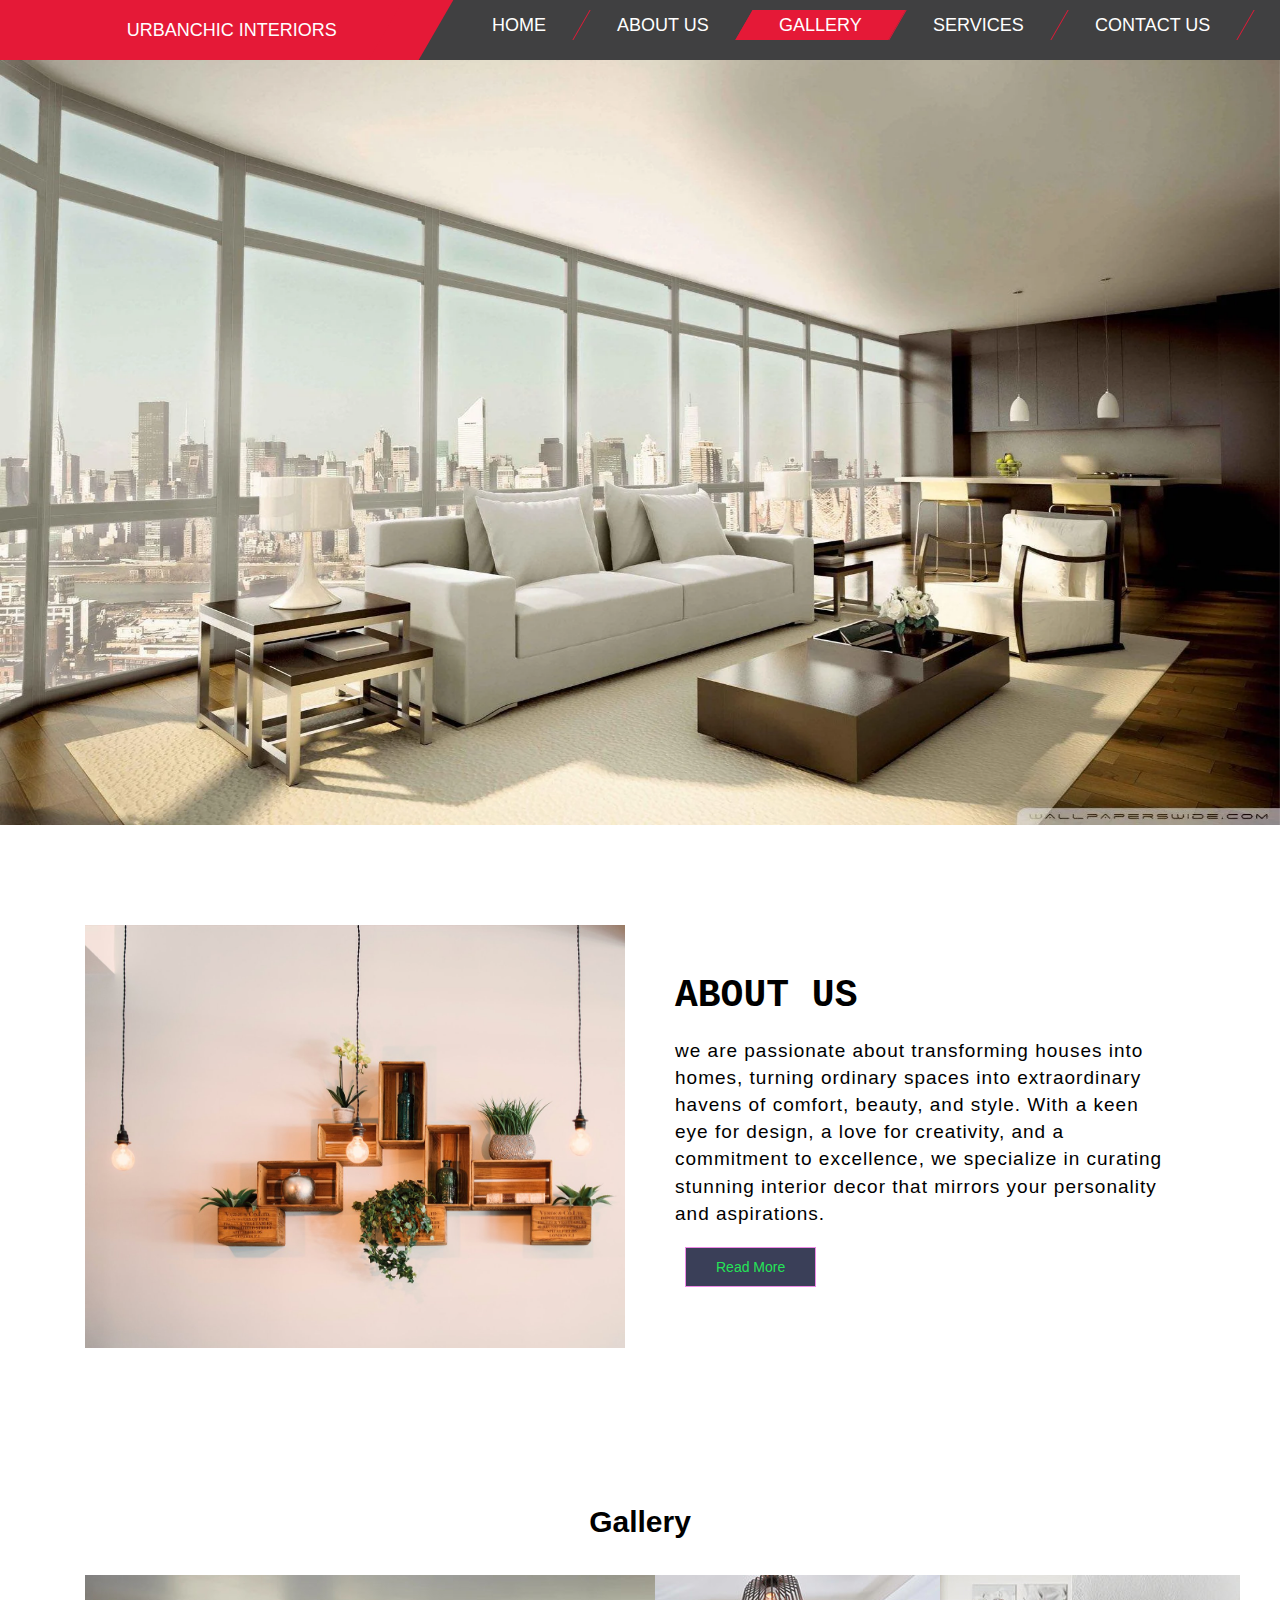
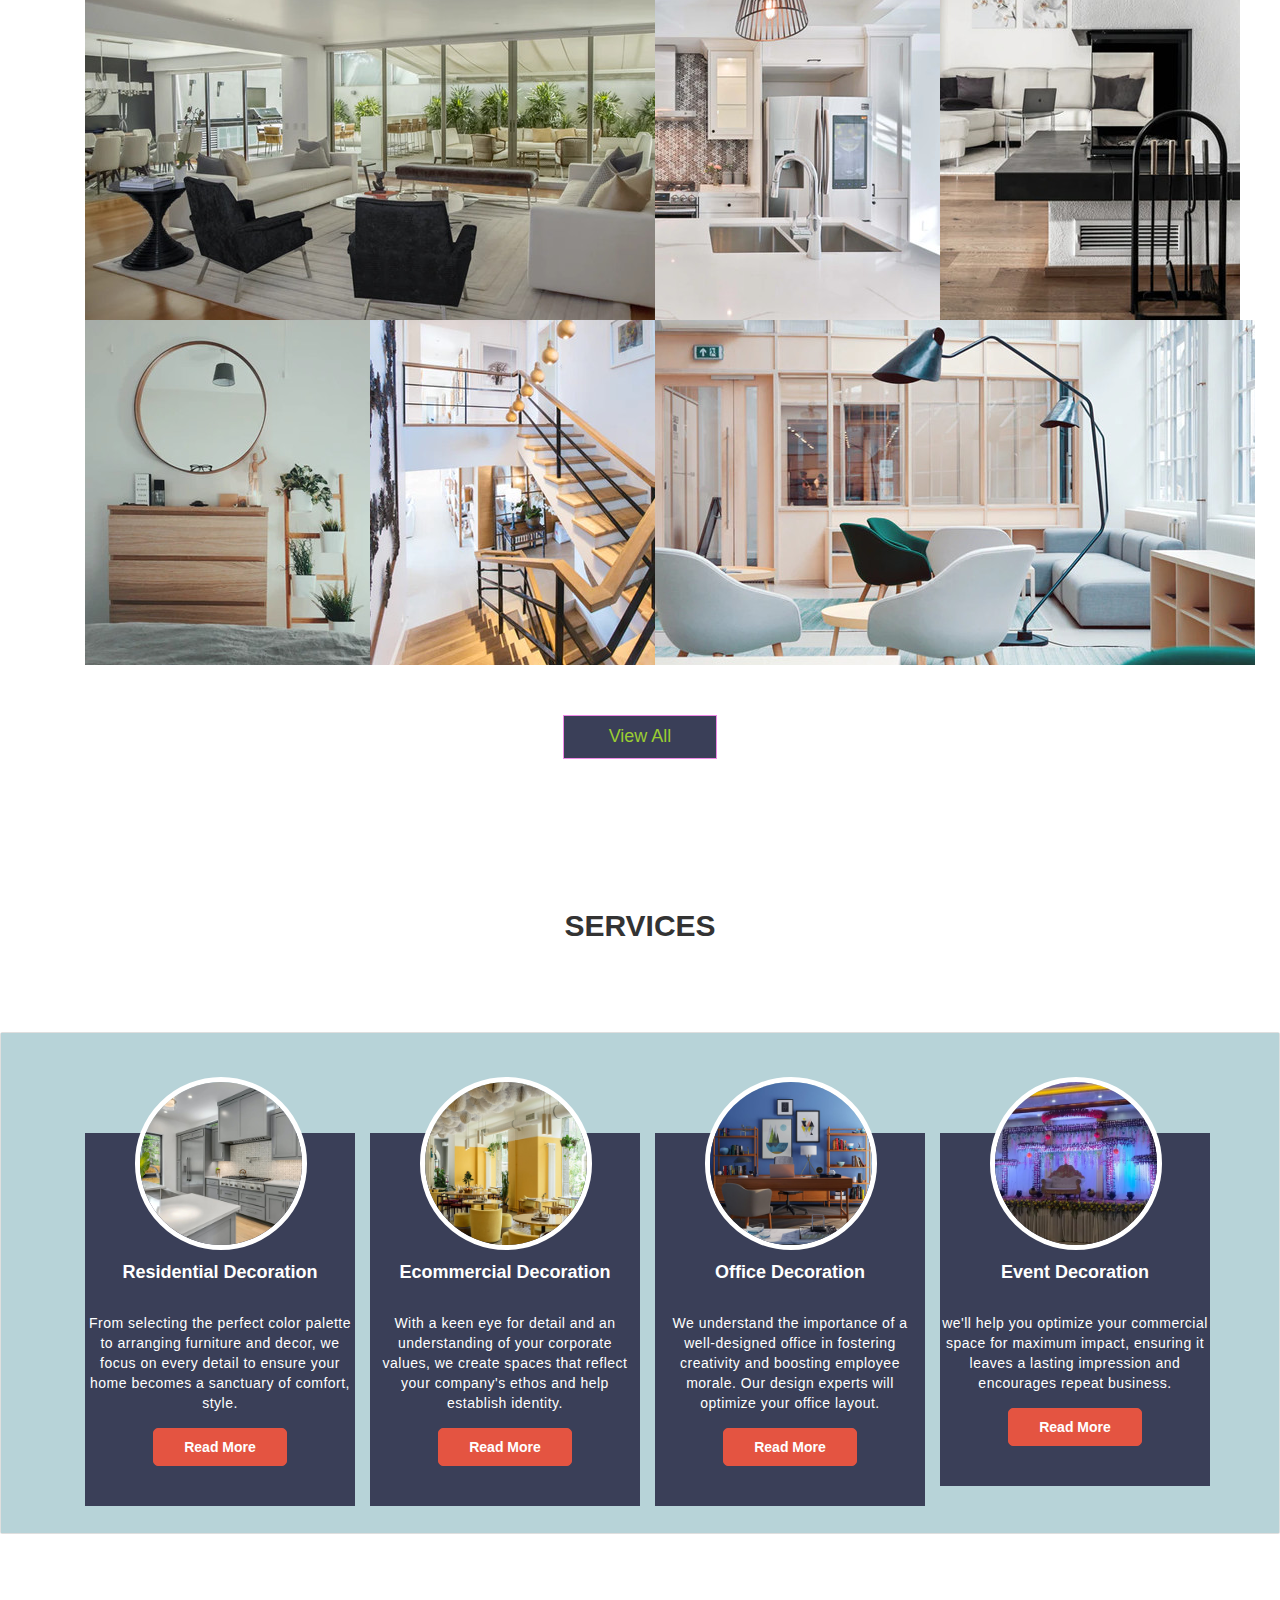
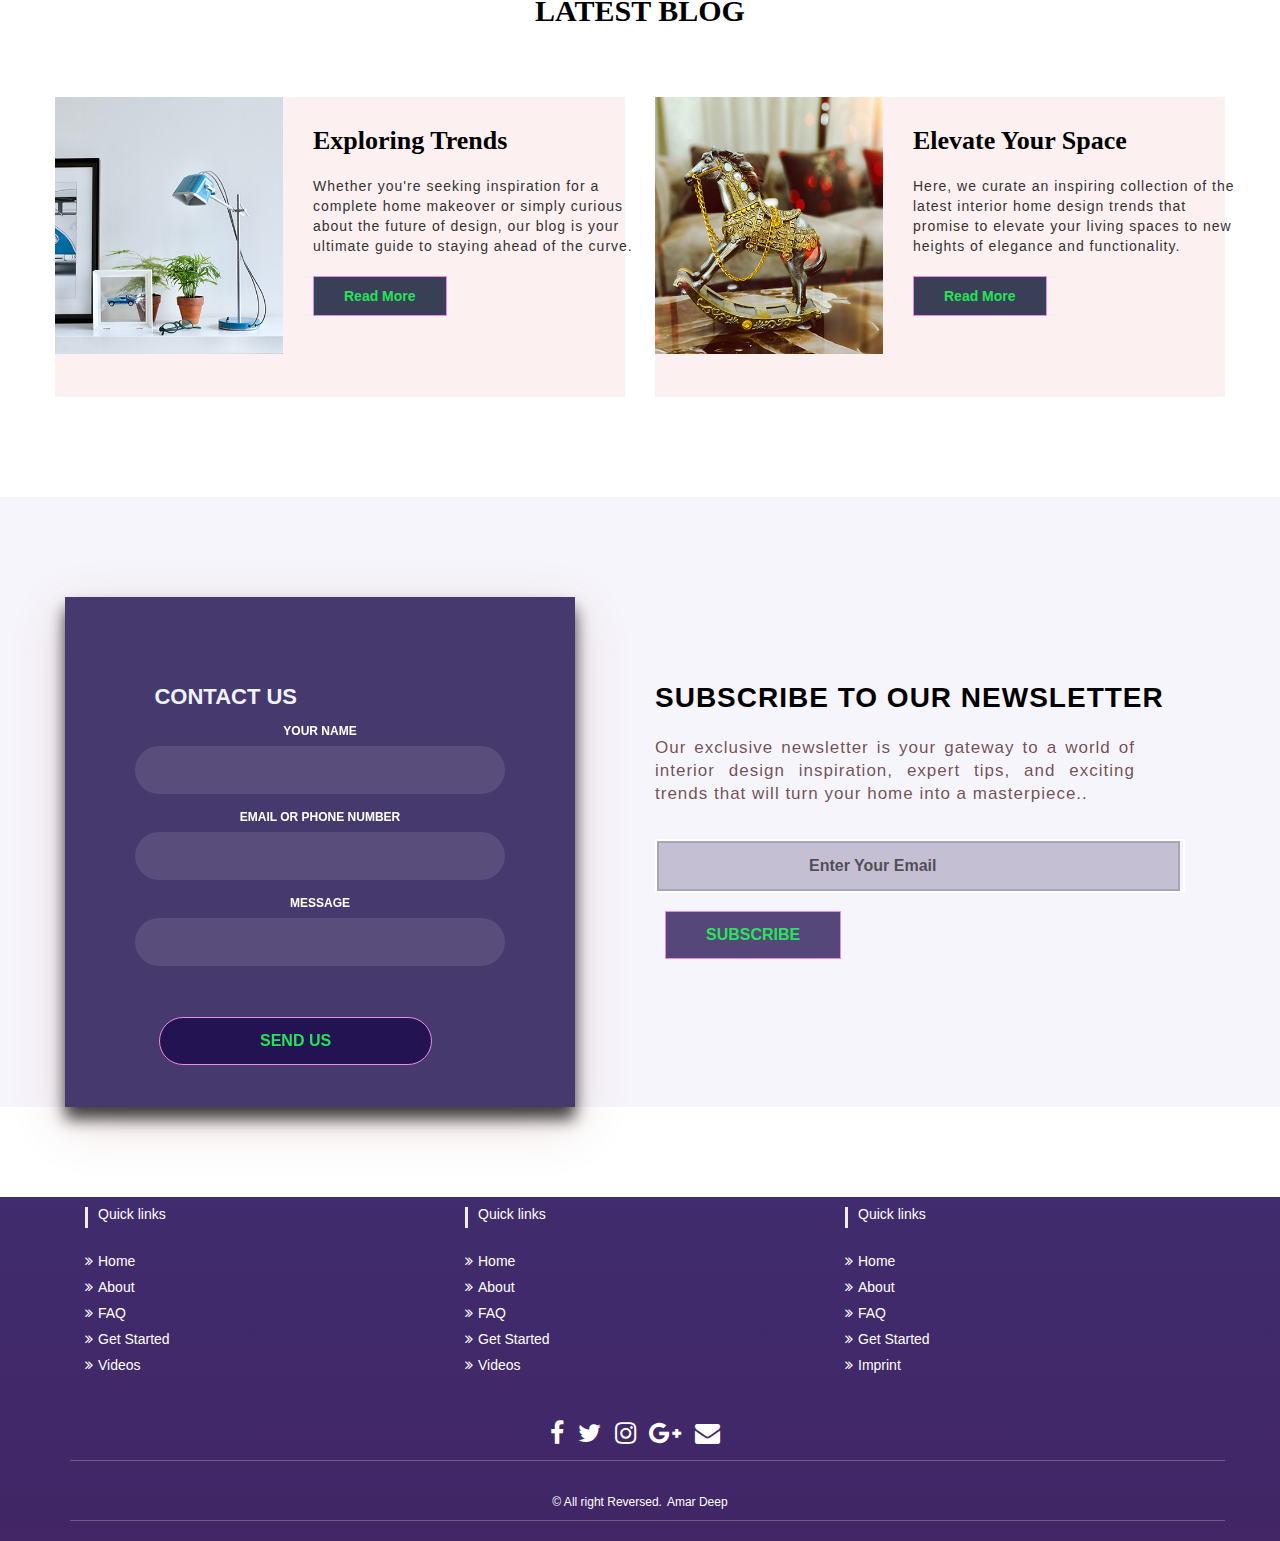
<file: index.html>
<!DOCTYPE html>
<html lang="en">

<head>
    <meta charset="UTF-8">
    <meta name="viewport" content="width=device-width, initial-scale=1.0">
    <link rel="stylesheet" href="nav.css">
    <link rel="stylesheet" href="style.css">
    <link rel="stylesheet" href="animation.css">
    <link rel="stylesheet" href="blogs.css">
    <link rel="stylesheet" href="test.css">
    <link rel="stylesheet" href="footr.css">
    <link rel="stylesheet" href="https://cdn.jsdelivr.net/npm/bootstrap@5.3.1/dist/css/bootstrap.min.css
    ">
    <link href="//maxcdn.bootstrapcdn.com/bootstrap/4.0.0/css/bootstrap.min.css" rel="stylesheet" id="bootstrap-css">
    <link rel="stylesheet" href="https://maxcdn.bootstrapcdn.com/font-awesome/4.7.0/css/font-awesome.min.css">
    <link rel="stylesheet" href="https://cdnjs.cloudflare.com/ajax/libs/font-awesome/4.7.0/css/font-awesome.min.css">
    <!-- <link rel="stylesheet" href="https://cdnjs.cloudflare.com/ajax/libs/animate.css/4.1.1/animate.min.css" /> -->
    <link rel="stylesheet" href="//maxcdn.bootstrapcdn.com/font-awesome/4.1.0/css/font-awesome.min.css">
    <link href="//netdna.bootstrapcdn.com/bootstrap/3.2.0/css/bootstrap.min.css" rel="stylesheet" id="bootstrap-css">


    <title>Project</title>
</head>

<body>
    <div class="rotate-bar">
        <div class="container-fluid p0">
            <div class="row">
                <div class="col-md-4">
                    <div class="title"><a href="index.html">UrbanChic Interiors</a></div>
                </div>
                <div class="col-md-8">
                    <div class="tab-menu">
                        <ul>
                            <li><a href="index.html"><span>Home</span></a></li>
                            <li><a href="about.html"><span>About us</span></a></li>
                            <li class="active"><a href="gallery.html"><span>Gallery</span></a></li>
                            <li><a href="service.html"><span>Services</span></a></li>
                            <li><a href="contact.html"><span>Contact Us</span></a></li>
                        </ul>
                    </div>
                </div>
            </div>
        </div>
    </div>
    <section class="banner">
        <div id="carouselExampleFade" class="carousel slide carousel-fade" data-bs-ride="carousel">
            <div class="carousel-inner">
                <div class="carousel-item active">
                    <img src="images/bg2.webp" class="d-block w-100" alt="...">
                </div>
                <div class="carousel-item">
                    <img src="images/bg8.jpg" class="d-block w-100" alt="...">
                </div>
                <div class="carousel-item">
                    <img src="images/bg4.jpg" class="d-block w-100" alt="...">
                </div>
            </div>
        </div>


    </section>

    <section class="about">
        <div class="container">
            <div class="row">
                <div class="col-md-6">
                    <div class="img_about">
                        <img src="images/about-img.jpg" width="100%" alt="">
                    </div>
                </div>
                <div class="col-md-6">
                    <div class="abt">
                        <h1>ABOUT US</h1>

                        <p>we are passionate about transforming houses into homes, turning
                            ordinary spaces into extraordinary havens of comfort, beauty, and style. With a keen
                            eye for design, a love for creativity, and a commitment to excellence, we specialize
                            in curating stunning interior decor that mirrors your personality and aspirations.
                        </p>
                        <p id="more">Our Journey:
                            Since our inception, we have embarked on a journey to redefine living spaces. Every
                            project we undertake is a testament to our dedication to craftsmanship, attention to
                            detail, and a deep understanding of design principles. With years of experience
                            under our belt, we have mastered the art of blending aesthetics and functionality to
                            create interiors that inspire and delight.<br>
                            Why Choose Us:
                            What sets us apart is our unwavering commitment to quality, innovation, and customer
                            satisfaction. We believe that everyone deserves to live in a space that reflects
                            their individuality, and we take great pride in turning your aspirations into
                            reality. Our dedication to excellence.
                        </p>
                        <!-- <div class="container-fluid margin">
                            <a href="https://www.behance.net/sakiran" target="_blank" class="themeBtn4">Read More</a>
                        </div> -->
                        <div class="late_btn">
                            <a href="#more">Read More</a>
                        </div>
                    </div>
                </div>
            </div>
        </div>
    </section>

    <section class="gallery">
        <div class="container">
            <div class="row">
                <h2>Gallery</h2>
                <div class="col-md-6">
                    <div class="imgs">
                        <img src="images/g1.jpg" alt="">
                    </div>
                </div>
                <div class="col-md-3">
                    <div class="imgs">
                        <img src="images/g2.jpg" alt="">
                    </div>
                </div>

                <div class="col-md-3">
                    <div class="imgs">
                        <img src="images/g3.jpg" alt="">
                    </div>
                </div>
            </div>
            <div class="row">
                <div class="col-md-3">
                    <div class="imgs">
                        <img src="images/g4.jpg" alt="">
                    </div>
                </div>
                <div class="col-md-3">
                    <div class="imgs">
                        <img src="images/g5.jpg" alt="">
                    </div>
                </div>
                <div class="col-md-6">
                    <div class="imgs">
                        <img src="images/g6.jpg" alt="">
                    </div>
                </div>
            </div>
            <div class="row">
                <div class="col-md-12">
                    <div class="emg">
                        <!-- <div class="container-fluid margin">
                            <a href="https://www.behance.net/sakiran" target="_blank" class="themeBtn4">View All</a>
                        </div> -->
                        <div class="late_btn">
                            <a href="#">View All</a>
                        </div>
                    </div>
                </div>
            </div>
        </div>
    </section>

    <div class="pad">
        <h2 class="srvcs">services</h2>

        <section class="card">
            <div class="home-doctors  clearfix">
                <div class="container">
                    <div class="row">
                        <!-- entry1 -->
                        <div class="col-lg-3 col-md-3 col-sm-6  text-center doc-item">
                            <div class="common-doctor animated fadeInUp clearfix ae-animation-fadeInUp">

                                <ul class="list-inline social-lists animate">
                                    <li><a href="#"><i class="fa fa-skype"></i></a></li>
                                    <li><a href="#"><i class="fa fa-skype"></i></a></li>
                                    <li><a href="#"><i class="fa fa-twitter"></i></a></li>
                                    <li><a href="#"><i class="fa fa-facebook"></i></a></li>
                                </ul>

                                <figure>
                                    <img width="100%" height="100%" src="images/s1.jpg"
                                        class="doc-img animate attachment-gallery-post-single wp-post-image"
                                        alt="doctor-2">
                                </figure>

                                <div class="text-content">
                                    <h5>Residential Decoration</h5> <br>
                                    <!-- <div class="for-border"></div> -->
                                    <p> From selecting the perfect color palette to arranging furniture and decor, we
                                        focus on every detail to ensure your home becomes a sanctuary of comfort, style.
                                    </p>
                                    <button class="btn"><a href="#"><b>Read More</b></a></button>
                                </div>
                            </div>
                        </div>
                        <!-- entry2 -->
                        <div class="col-lg-3 col-md-3 col-sm-6  text-center doc-item">
                            <div class="common-doctor animated fadeInUp clearfix ae-animation-fadeInUp">

                                <ul class="list-inline social-lists animate">
                                    <li><a href="#"><i class="fa fa-skype"></i></a></li>
                                    <li><a href="#"><i class="fa fa-skype"></i></a></li>
                                    <li><a href="#"><i class="fa fa-twitter"></i></a></li>
                                    <li><a href="#"><i class="fa fa-facebook"></i></a></li>
                                </ul>
                                <figure>
                                    <img width="670" height="500" src="images/s2.jpg"
                                        class="doc-img animate attachment-gallery-post-single wp-post-image"
                                        alt="doctor-2">
                                </figure>

                                <div class="text-content">
                                    <h5>Ecommercial Decoration</h5> <br>
                                    <!-- <div class="for-border"></div> -->
                                    <p> With a keen eye for detail and an understanding of your corporate values, we
                                        create spaces that reflect your company's ethos and help establish identity.</p>
                                    <button class="btn"><a href="#"><b>Read More</b></a></button>
                                </div>

                            </div>
                        </div>
                        <!-- entry3 -->
                        <div class="col-lg-3 col-md-3 col-sm-6  text-center doc-item">
                            <div class="common-doctor animated fadeInUp clearfix ae-animation-fadeInUp">

                                <ul class="list-inline social-lists animate">
                                    <li><a href="#"><i class="fa fa-skype"></i></a></li>
                                    <li><a href="#"><i class="fa fa-skype"></i></a></li>
                                    <li><a href="#"><i class="fa fa-twitter"></i></a></li>
                                    <li><a href="#"><i class="fa fa-facebook"></i></a></li>
                                </ul>

                                <figure>
                                    <img width="670" height="500" src="images/s3.jpg"
                                        class="doc-img animate attachment-gallery-post-single wp-post-image"
                                        alt="doctor-2">
                                </figure>

                                <div class="text-content">
                                    <h5>Office Decoration</h5> <br>
                                    <!-- <div class="for-border"></div> -->
                                    <p> We understand the importance of a well-designed office in fostering creativity
                                        and boosting employee morale. Our design experts will optimize your office
                                        layout.</p>
                                    <button class="btn"><a href="#"><b>Read More</b></a></button>
                                </div>

                            </div>
                        </div>
                        <!-- entry4 -->
                        <div class="col-lg-3 col-md-3 col-sm-6  text-center doc-item">
                            <div class="common-doctor animated fadeInUp clearfix ae-animation-fadeInUp">

                                <ul class="list-inline social-lists animate">
                                    <li><a href="#"><i class="fa fa-skype"></i></a></li>
                                    <li><a href="#"><i class="fa fa-skype"></i></a></li>
                                    <li><a href="#"><i class="fa fa-twitter"></i></a></li>
                                    <li><a href="#"><i class="fa fa-facebook"></i></a></li>
                                </ul>

                                <figure>
                                    <img width="670" height="500" src="images/cp5.webp"
                                        class="doc-img animate attachment-gallery-post-single wp-post-image"
                                        alt="doctor-2">
                                </figure>

                                <div class="text-content">
                                    <h5>Event Decoration</h5> <br>
                                    <!-- <div class="for-border"></div> -->
                                    <p> we'll help you optimize your commercial space for maximum impact, ensuring it
                                        leaves a lasting impression and encourages repeat business.</p>
                                    <button class="btn"><a href="#"><b>Read More</b></a></button>
                                </div>
                            </div>
                        </div>
                        <!-- // -->
                        <div class="visible-sm clearfix margin-gap"></div>
                    </div>

                </div>

            </div>
            <!-- //The Team -->
        </section>
    </div>

    <section class="blog">
        <div class="container-fluid">
            <div class="row">
                <div class="col-md-12">
                    <h2>LATEST BLOG</h2>
                </div>
            </div>
            <div class="late_bg">
                <div class="row">
                    <div class="col-md-6">
                        <div class="late_dis">
                            <div class="late_img">
                                <img src="images/b1.jpg" width="100%" alt="">
                            </div>
                            <div class="late_text">
                                <h1>Exploring Trends</h1> <br>
                                <p> Whether you're seeking inspiration for a complete home makeover or simply curious
                                    about the future of design, our blog is your ultimate guide to staying ahead of the
                                    curve.</p> <br>
                                <div class="late_btn">
                                    <a href="#"><b>Read More</b></a>
                                </div>
                            </div>
                        </div>
                    </div>
                    <div class="col-md-6">
                        <div class="late_dis">
                            <div class="late_img">
                                <img src="images/b2.jpg" width="100%" alt="">
                            </div>
                            <div class="late_text">
                                <h1>Elevate Your Space </h1> <br>
                                <p>Here, we curate an inspiring collection of the latest interior home design trends
                                    that promise to elevate your living spaces to new heights of elegance and
                                    functionality. </p> <br>
                                <div class="late_btn">
                                    <a href="#"><b>Read More</b></a>
                                </div>
                            </div>
                        </div>
                    </div>
                </div>
            </div>
        </div>
    </section>


    <section class="form_s  ">
        <div class="container-fluid">
            <div class="row">
                <div class="col-md-6 ">
                    <div class="login-wrap">
                        <div class="login-html">
                            <input id="tab-1" type="radio" name="tab" class="sign-in" checked><label for="tab-1"
                                class="tab">
                            </label>
                            <input id="tab-2" type="radio" name="tab" class="for-pwd"><label for="tab-2"
                                class="tab">CONTACT US</label>
                            <div class="login-form">
                                <div class="sign-in-htm">
                                    <div class="group">
                                        <label for="user" class="label">Your Name</label>
                                        <input id="user" type="text" class="input">
                                    </div>
                                    <div class="group">
                                        <label for="pass" class="label">Email or Phone Number</label>
                                        <input id="pass" class="input">
                                    </div>
                                    <div class="group">
                                        <label for="pass" class="label">Message</label>
                                        <input id="pass" type="text" class="input" data-type="">
                                    </div> <br> <br>
                                    <div class="group">
                                        <!-- <input type="submit" class="button" value="Send us"> -->
                                        <div class="late_btn">
                                            <a href="#">SEND US</a>
                                        </div>
                                    </div>
                                    <!-- <div class="hr"></div> -->
                                </div>
                                <div class="for-pwd-htm">
                                    <!-- <div class="group">
                                        <label for="user" class="label">Username or Email</label>
                                        <input id="user" type="text" class="input">
                                    </div> -->
                                    <!-- <div class="group">
                                        <input type="submit" class="button" value="Reset Password">
                                    </div> -->
                                    <div class="hr"></div>
                                </div>
                            </div>
                        </div>
                    </div>
                </div>
                <div class="col-md-6">
                    <div class="form_cont">
                        <h1>SUBSCRIBE TO OUR NEWSLETTER</h1>
                        <p>Our exclusive newsletter is your gateway to a world of interior design inspiration, expert
                            tips, and exciting trends that will turn your home into a masterpiece..
                        </p> <br>
                        <div class="form_txt"><input type="text" class="place" placeholder="Enter Your Email"></div>
                        <br>
                        <div class="late_btn">
                            <a href="#">SUBSCRIBE</a>
                        </div>
                    </div>
                </div>
            </div>
        </div>
    </section>

    <section id="footer" class="footar">
        <div class="container">
            <div class="row text-center text-xs-center text-sm-left text-md-left">
                <div class="col-xs-12 col-sm-4 col-md-4">
                    <h5>Quick links</h5>
                    <ul class="list-unstyled quick-links">
                        <li><a href="#"><i class="fa fa-angle-double-right"></i>Home</a></li>
                        <li><a href="#"><i class="fa fa-angle-double-right"></i>About</a></li>
                        <li><a href="#"><i class="fa fa-angle-double-right"></i>FAQ</a></li>
                        <li><a href="#"><i class="fa fa-angle-double-right"></i>Get
                                Started</a></li>
                        <li><a href="#"><i class="fa fa-angle-double-right"></i>Videos</a></li>
                    </ul>
                </div>
                <div class="col-xs-12 col-sm-4 col-md-4">
                    <h5>Quick links</h5>
                    <ul class="list-unstyled quick-links">
                        <li><a href="#"><i class="fa fa-angle-double-right"></i>Home</a></li>
                        <li><a href="#"><i class="fa fa-angle-double-right"></i>About</a></li>
                        <li><a href="#"><i class="fa fa-angle-double-right"></i>FAQ</a></li>
                        <li><a href="#"><i class="fa fa-angle-double-right"></i>Get
                                Started</a></li>
                        <li><a href="#"><i class="fa fa-angle-double-right"></i>Videos</a></li>
                    </ul>
                </div>
                <div class="col-xs-12 col-sm-4 col-md-4">
                    <h5>Quick links</h5>
                    <ul class="list-unstyled quick-links">
                        <li><a href="#"><i class="fa fa-angle-double-right"></i>Home</a></li>
                        <li><a href="#"><i class="fa fa-angle-double-right"></i>About</a></li>
                        <li><a href="#"><i class="fa fa-angle-double-right"></i>FAQ</a></li>
                        <li><a href="#"><i class="fa fa-angle-double-right"></i>Get
                                Started</a></li>
                        <li><a href="#" title="Design and developed by"><i
                                    class="fa fa-angle-double-right"></i>Imprint</a></li>
                    </ul>
                </div>
            </div>
            <div class="row">
                <div class="col-xs-12 col-sm-12 col-md-12 mt-2 mt-sm-5">
                    <ul class="list-unstyled list-inline social text-center">
                        <li class="list-inline-item"><a href="#"><i class="fa fa-facebook"></i></a></li>
                        <li class="list-inline-item"><a href="#"><i class="fa fa-twitter"></i></a></li>
                        <li class="list-inline-item"><a href="#"><i class="fa fa-instagram"></i></a></li>
                        <li class="list-inline-item"><a href="#"><i class="fa fa-google-plus"></i></a></li>
                        <li class="list-inline-item"><a href="#" target="_blank"><i class="fa fa-envelope"></i></a></li>
                    </ul>
                </div>
                <hr>
            </div>
            <div class="row">
                <div class="col-xs-12 col-sm-12 col-md-12 mt-2 mt-sm-2 text-center text-white">
                    <!-- <p><u><a href="https://www.nationaltransaction.com/">National Transaction Corporation</a></u> is
                        a Registered MSP/ISO of Elavon, Inc. Georgia [a wholly owned subsidiary of U.S. Bancorp,
                        Minneapolis, MN]</p> -->
                    <p class="h6">© All right Reversed.<a class="text-green ml-2" href="#" target="_blank">Amar Deep</a>
                    </p>
                </div>
                <hr>
            </div>
        </div>
    </section>
    <!-- ./Footer -->

    <script src="script.js"></script>
    <script src="https://cdn.jsdelivr.net/npm/bootstrap@5.3.1/dist/js/bootstrap.bundle.min.js
    "></script>
    <script src="//code.jquery.com/jquery-1.11.1.min.js"></script>
    <script src="//netdna.bootstrapcdn.com/bootstrap/3.2.0/js/bootstrap.min.js"></script>
</body>

</html>
</file>
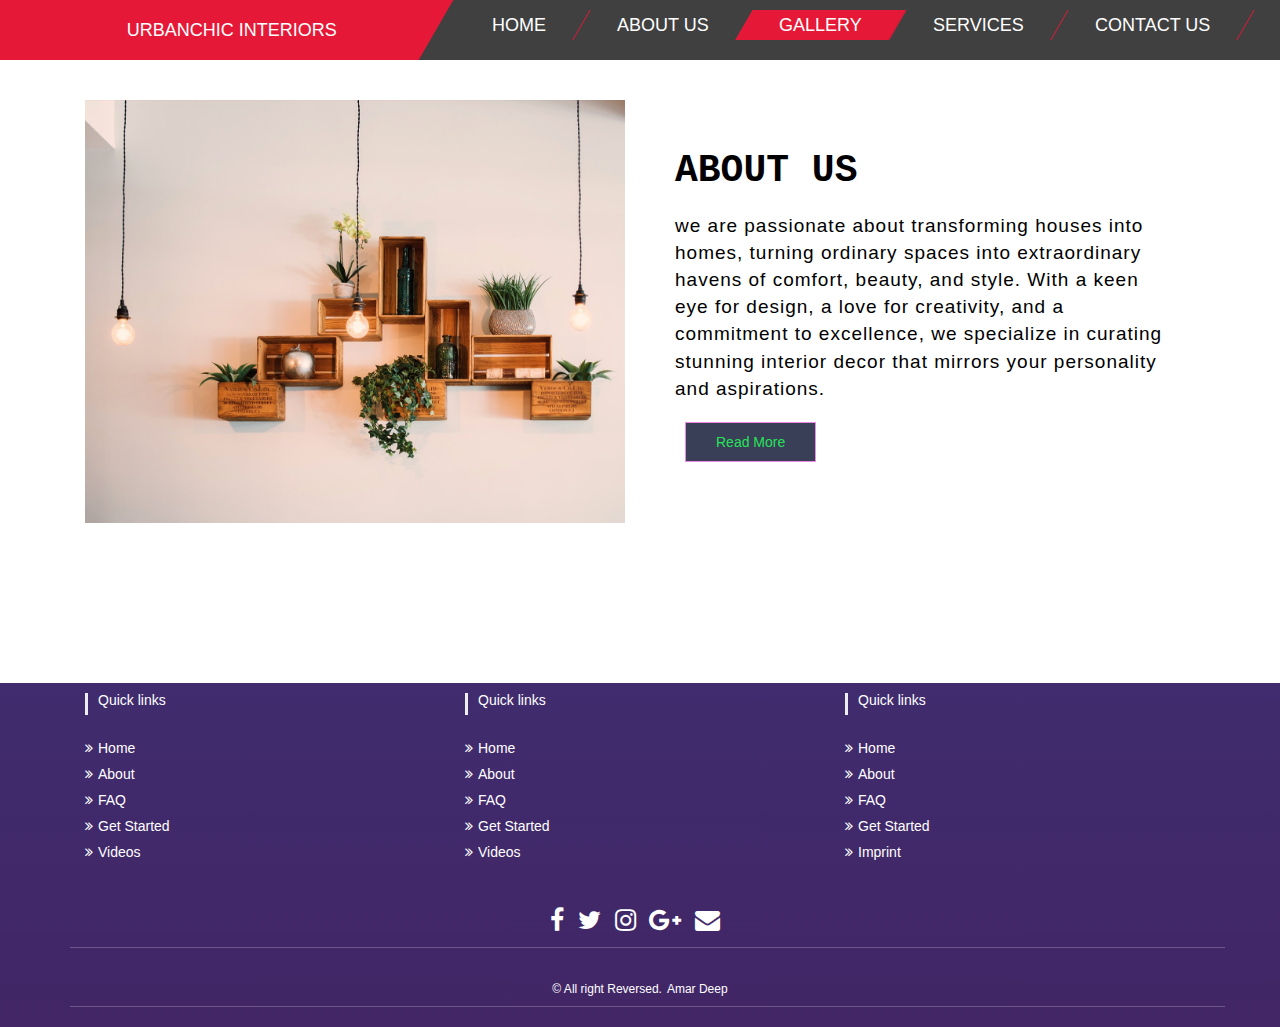
<file: about.html>
<!DOCTYPE html>
<html lang="en">

<head>
    <meta charset="UTF-8">
    <meta name="viewport" content="width=device-width, initial-scale=1.0">
    <link rel="stylesheet" href="nav.css">
    <link rel="stylesheet" href="style.css">
    <link rel="stylesheet" href="animation.css">
    <link rel="stylesheet" href="blogs.css">
    <link rel="stylesheet" href="test.css">
    <link rel="stylesheet" href="footr.css">
    <link rel="stylesheet" href="https://cdn.jsdelivr.net/npm/bootstrap@5.3.1/dist/css/bootstrap.min.css
    ">
    <link href="//maxcdn.bootstrapcdn.com/bootstrap/4.0.0/css/bootstrap.min.css" rel="stylesheet" id="bootstrap-css">
    <link rel="stylesheet" href="https://maxcdn.bootstrapcdn.com/font-awesome/4.7.0/css/font-awesome.min.css">
    <link rel="stylesheet" href="https://cdnjs.cloudflare.com/ajax/libs/font-awesome/4.7.0/css/font-awesome.min.css">
    <!-- <link rel="stylesheet" href="https://cdnjs.cloudflare.com/ajax/libs/animate.css/4.1.1/animate.min.css" /> -->
    <link rel="stylesheet" href="//maxcdn.bootstrapcdn.com/font-awesome/4.1.0/css/font-awesome.min.css">
    <link href="//netdna.bootstrapcdn.com/bootstrap/3.2.0/css/bootstrap.min.css" rel="stylesheet" id="bootstrap-css">


    <title>Project</title>
</head>

<body>
    <div class="rotate-bar">
        <div class="container-fluid p0">
            <div class="row">
                <div class="col-md-4">
                    <div class="title"><a href="index.html">UrbanChic Interiors</a></div>
                </div>
                <div class="col-md-8">
                    <div class="tab-menu">
                        <ul>
                            <li><a href="index.html"><span>Home</span></a></li>
                            <li><a href="about.html"><span>About us</span></a></li>
                            <li class="active"><a href="gallery.html"><span>Gallery</span></a></li>
                            <li><a href="service.html"><span>Services</span></a></li>
                            <li><a href="contact.html"><span>Contact Us</span></a></li>
                        </ul>
                    </div>
                </div>
            </div>
        </div>
    </div>



    <section class="about">
        <div class="container">
            <div class="row">
                <div class="col-md-6">
                    <div class="img_about">
                        <img src="images/about-img.jpg" width="100%" alt="">
                    </div>
                </div>
                <div class="col-md-6">
                    <div class="abt">
                        <h1>ABOUT US</h1>

                        <p>we are passionate about transforming houses into homes, turning
                            ordinary spaces into extraordinary havens of comfort, beauty, and style. With a keen
                            eye for design, a love for creativity, and a commitment to excellence, we specialize
                            in curating stunning interior decor that mirrors your personality and aspirations.
                        </p>
                        <p id="more">Our Journey:
                            Since our inception, we have embarked on a journey to redefine living spaces. Every
                            project we undertake is a testament to our dedication to craftsmanship, attention to
                            detail, and a deep understanding of design principles. With years of experience
                            under our belt, we have mastered the art of blending aesthetics and functionality to
                            create interiors that inspire and delight.<br>
                            Why Choose Us:
                            What sets us apart is our unwavering commitment to quality, innovation, and customer
                            satisfaction. We believe that everyone deserves to live in a space that reflects
                            their individuality, and we take great pride in turning your aspirations into
                            reality. Our dedication to excellence.
                        </p>
                        <!-- <div class="container-fluid margin">
                            <a href="https://www.behance.net/sakiran" target="_blank" class="themeBtn4">Read More</a>
                        </div> -->
                        <div class="late_btn">
                            <a href="#more">Read More</a>
                        </div>
                    </div>
                </div>
            </div>
        </div>
    </section>
















    <section id="footer" class="footar">
        <div class="container">
            <div class="row text-center text-xs-center text-sm-left text-md-left">
                <div class="col-xs-12 col-sm-4 col-md-4">
                    <h5>Quick links</h5>
                    <ul class="list-unstyled quick-links">
                        <li><a href="#"><i class="fa fa-angle-double-right"></i>Home</a></li>
                        <li><a href="#"><i class="fa fa-angle-double-right"></i>About</a></li>
                        <li><a href="#"><i class="fa fa-angle-double-right"></i>FAQ</a></li>
                        <li><a href="#"><i class="fa fa-angle-double-right"></i>Get
                                Started</a></li>
                        <li><a href="#"><i class="fa fa-angle-double-right"></i>Videos</a></li>
                    </ul>
                </div>
                <div class="col-xs-12 col-sm-4 col-md-4">
                    <h5>Quick links</h5>
                    <ul class="list-unstyled quick-links">
                        <li><a href="#"><i class="fa fa-angle-double-right"></i>Home</a></li>
                        <li><a href="#"><i class="fa fa-angle-double-right"></i>About</a></li>
                        <li><a href="#"><i class="fa fa-angle-double-right"></i>FAQ</a></li>
                        <li><a href="#"><i class="fa fa-angle-double-right"></i>Get
                                Started</a></li>
                        <li><a href="#"><i class="fa fa-angle-double-right"></i>Videos</a></li>
                    </ul>
                </div>
                <div class="col-xs-12 col-sm-4 col-md-4">
                    <h5>Quick links</h5>
                    <ul class="list-unstyled quick-links">
                        <li><a href="#"><i class="fa fa-angle-double-right"></i>Home</a></li>
                        <li><a href="#"><i class="fa fa-angle-double-right"></i>About</a></li>
                        <li><a href="#"><i class="fa fa-angle-double-right"></i>FAQ</a></li>
                        <li><a href="#"><i class="fa fa-angle-double-right"></i>Get
                                Started</a></li>
                        <li><a href="#" title="Design and developed by"><i
                                    class="fa fa-angle-double-right"></i>Imprint</a></li>
                    </ul>
                </div>
            </div>
            <div class="row">
                <div class="col-xs-12 col-sm-12 col-md-12 mt-2 mt-sm-5">
                    <ul class="list-unstyled list-inline social text-center">
                        <li class="list-inline-item"><a href="#"><i class="fa fa-facebook"></i></a></li>
                        <li class="list-inline-item"><a href="#"><i class="fa fa-twitter"></i></a></li>
                        <li class="list-inline-item"><a href="#"><i class="fa fa-instagram"></i></a></li>
                        <li class="list-inline-item"><a href="#"><i class="fa fa-google-plus"></i></a></li>
                        <li class="list-inline-item"><a href="#" target="_blank"><i class="fa fa-envelope"></i></a></li>
                    </ul>
                </div>
                <hr>
            </div>
            <div class="row">
                <div class="col-xs-12 col-sm-12 col-md-12 mt-2 mt-sm-2 text-center text-white">
                    <!-- <p><u><a href="https://www.nationaltransaction.com/">National Transaction Corporation</a></u> is
                        a Registered MSP/ISO of Elavon, Inc. Georgia [a wholly owned subsidiary of U.S. Bancorp,
                        Minneapolis, MN]</p> -->
                    <p class="h6">© All right Reversed.<a class="text-green ml-2" href="#" target="_blank">Amar Deep</a>
                    </p>
                </div>
                <hr>
            </div>
        </div>
    </section>
    <!-- ./Footer -->

    <script src="script.js"></script>
    <script src="https://cdn.jsdelivr.net/npm/bootstrap@5.3.1/dist/js/bootstrap.bundle.min.js
    "></script>
    <script src="//code.jquery.com/jquery-1.11.1.min.js"></script>
    <script src="//netdna.bootstrapcdn.com/bootstrap/3.2.0/js/bootstrap.min.js"></script>
</body>

</html>
</file>
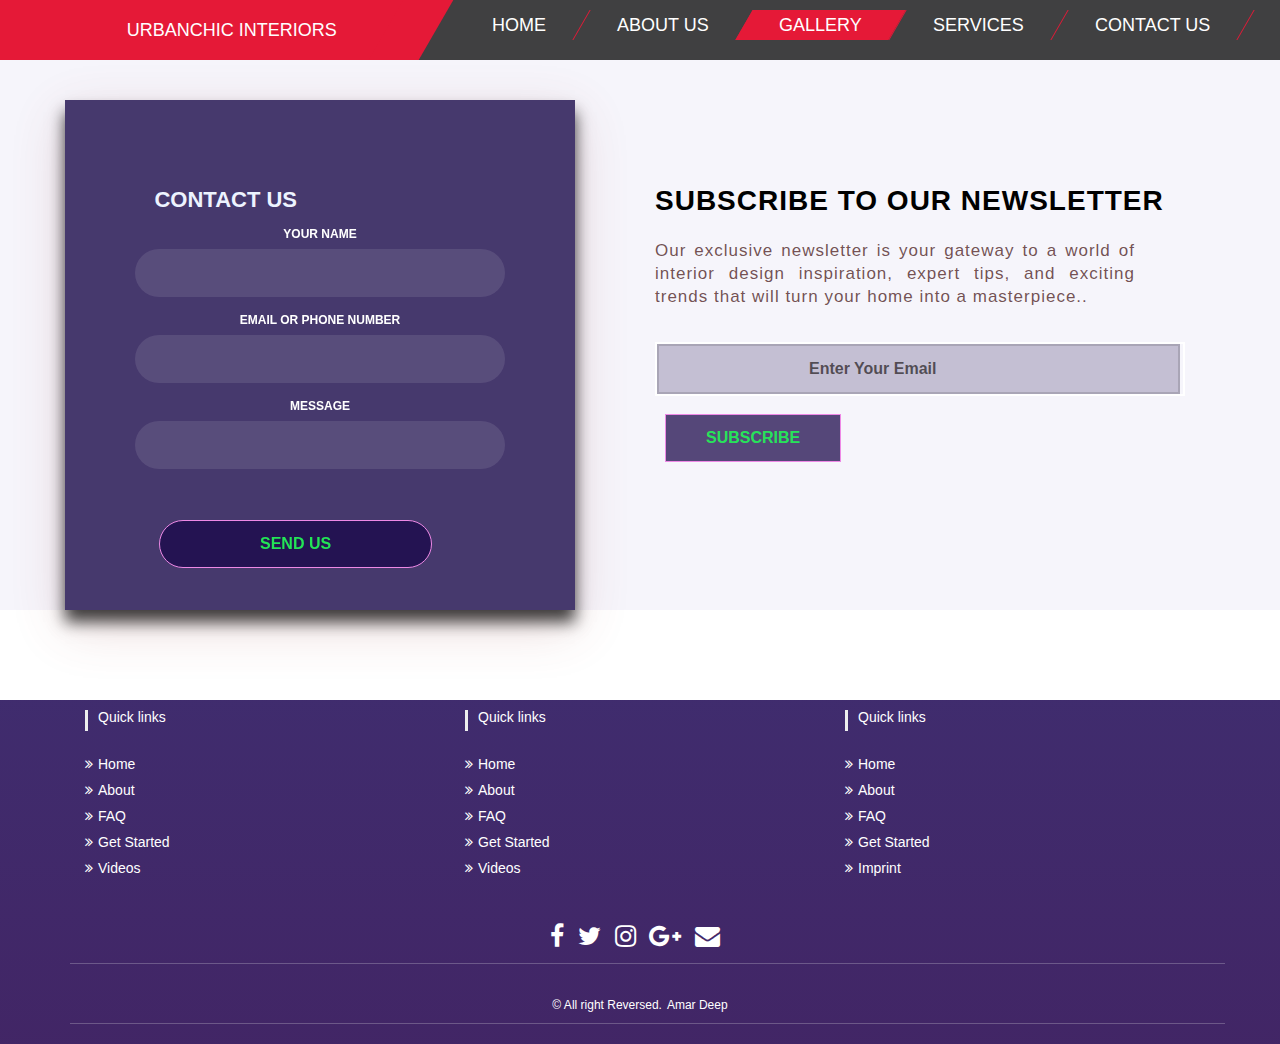
<file: contact.html>
<!DOCTYPE html>
<html lang="en">

<head>
    <meta charset="UTF-8">
    <meta name="viewport" content="width=device-width, initial-scale=1.0">
    <link rel="stylesheet" href="nav.css">
    <link rel="stylesheet" href="style.css">
    <link rel="stylesheet" href="animation.css">
    <link rel="stylesheet" href="blogs.css">
    <link rel="stylesheet" href="test.css">
    <link rel="stylesheet" href="footr.css">
    <link rel="stylesheet" href="https://cdn.jsdelivr.net/npm/bootstrap@5.3.1/dist/css/bootstrap.min.css
    ">
    <link href="//maxcdn.bootstrapcdn.com/bootstrap/4.0.0/css/bootstrap.min.css" rel="stylesheet" id="bootstrap-css">
    <link rel="stylesheet" href="https://maxcdn.bootstrapcdn.com/font-awesome/4.7.0/css/font-awesome.min.css">
    <link rel="stylesheet" href="https://cdnjs.cloudflare.com/ajax/libs/font-awesome/4.7.0/css/font-awesome.min.css">
    <!-- <link rel="stylesheet" href="https://cdnjs.cloudflare.com/ajax/libs/animate.css/4.1.1/animate.min.css" /> -->
    <link rel="stylesheet" href="//maxcdn.bootstrapcdn.com/font-awesome/4.1.0/css/font-awesome.min.css">
    <link href="//netdna.bootstrapcdn.com/bootstrap/3.2.0/css/bootstrap.min.css" rel="stylesheet" id="bootstrap-css">


    <title>Project</title>
</head>

<body>
    <div class="rotate-bar">
        <div class="container-fluid p0">
            <div class="row">
                <div class="col-md-4">
                    <div class="title"><a href="index.html">UrbanChic Interiors</a></div>
                </div>
                <div class="col-md-8">
                    <div class="tab-menu">
                        <ul>
                            <li><a href="index.html"><span>Home</span></a></li>
                            <li><a href="about.html"><span>About us</span></a></li>
                            <li class="active"><a href="gallery.html"><span>Gallery</span></a></li>
                            <li><a href="service.html"><span>Services</span></a></li>
                            <li><a href="contact.html"><span>Contact Us</span></a></li>
                        </ul>
                    </div>
                </div>
            </div>
        </div>
    </div>




    <section class="form_s  ">
        <div class="container-fluid">
            <div class="row">
                <div class="col-md-6 ">
                    <div class="login-wrap">
                        <div class="login-html">
                            <input id="tab-1" type="radio" name="tab" class="sign-in" checked><label for="tab-1"
                                class="tab">
                            </label>
                            <input id="tab-2" type="radio" name="tab" class="for-pwd"><label for="tab-2"
                                class="tab">CONTACT US</label>
                            <div class="login-form">
                                <div class="sign-in-htm">
                                    <div class="group">
                                        <label for="user" class="label">Your Name</label>
                                        <input id="user" type="text" class="input">
                                    </div>
                                    <div class="group">
                                        <label for="pass" class="label">Email or Phone Number</label>
                                        <input id="pass" class="input">
                                    </div>
                                    <div class="group">
                                        <label for="pass" class="label">Message</label>
                                        <input id="pass" type="text" class="input" data-type="">
                                    </div> <br> <br>
                                    <div class="group">
                                        <!-- <input type="submit" class="button" value="Send us"> -->
                                        <div class="late_btn">
                                            <a href="#">SEND US</a>
                                        </div>
                                    </div>
                                    <!-- <div class="hr"></div> -->
                                </div>
                                <div class="for-pwd-htm">
                                    <!-- <div class="group">
                                        <label for="user" class="label">Username or Email</label>
                                        <input id="user" type="text" class="input">
                                    </div> -->
                                    <!-- <div class="group">
                                        <input type="submit" class="button" value="Reset Password">
                                    </div> -->
                                    <div class="hr"></div>
                                </div>
                            </div>
                        </div>
                    </div>
                </div>
                <div class="col-md-6">
                    <div class="form_cont">
                        <h1>SUBSCRIBE TO OUR NEWSLETTER</h1>
                        <p>Our exclusive newsletter is your gateway to a world of interior design inspiration, expert
                            tips, and exciting trends that will turn your home into a masterpiece..
                        </p> <br>
                        <div class="form_txt"><input type="text" class="place" placeholder="Enter Your Email"></div>
                        <br>
                        <div class="late_btn">
                            <a href="#">SUBSCRIBE</a>
                        </div>
                    </div>
                </div>
            </div>
        </div>
    </section>















    <section id="footer" class="footar">
        <div class="container">
            <div class="row text-center text-xs-center text-sm-left text-md-left">
                <div class="col-xs-12 col-sm-4 col-md-4">
                    <h5>Quick links</h5>
                    <ul class="list-unstyled quick-links">
                        <li><a href="#"><i class="fa fa-angle-double-right"></i>Home</a></li>
                        <li><a href="#"><i class="fa fa-angle-double-right"></i>About</a></li>
                        <li><a href="#"><i class="fa fa-angle-double-right"></i>FAQ</a></li>
                        <li><a href="#"><i class="fa fa-angle-double-right"></i>Get
                                Started</a></li>
                        <li><a href="#"><i class="fa fa-angle-double-right"></i>Videos</a></li>
                    </ul>
                </div>
                <div class="col-xs-12 col-sm-4 col-md-4">
                    <h5>Quick links</h5>
                    <ul class="list-unstyled quick-links">
                        <li><a href="#"><i class="fa fa-angle-double-right"></i>Home</a></li>
                        <li><a href="#"><i class="fa fa-angle-double-right"></i>About</a></li>
                        <li><a href="#"><i class="fa fa-angle-double-right"></i>FAQ</a></li>
                        <li><a href="#"><i class="fa fa-angle-double-right"></i>Get
                                Started</a></li>
                        <li><a href="#"><i class="fa fa-angle-double-right"></i>Videos</a></li>
                    </ul>
                </div>
                <div class="col-xs-12 col-sm-4 col-md-4">
                    <h5>Quick links</h5>
                    <ul class="list-unstyled quick-links">
                        <li><a href="#"><i class="fa fa-angle-double-right"></i>Home</a></li>
                        <li><a href="#"><i class="fa fa-angle-double-right"></i>About</a></li>
                        <li><a href="#"><i class="fa fa-angle-double-right"></i>FAQ</a></li>
                        <li><a href="#"><i class="fa fa-angle-double-right"></i>Get
                                Started</a></li>
                        <li><a href="#" title="Design and developed by"><i
                                    class="fa fa-angle-double-right"></i>Imprint</a></li>
                    </ul>
                </div>
            </div>
            <div class="row">
                <div class="col-xs-12 col-sm-12 col-md-12 mt-2 mt-sm-5">
                    <ul class="list-unstyled list-inline social text-center">
                        <li class="list-inline-item"><a href="#"><i class="fa fa-facebook"></i></a></li>
                        <li class="list-inline-item"><a href="#"><i class="fa fa-twitter"></i></a></li>
                        <li class="list-inline-item"><a href="#"><i class="fa fa-instagram"></i></a></li>
                        <li class="list-inline-item"><a href="#"><i class="fa fa-google-plus"></i></a></li>
                        <li class="list-inline-item"><a href="#" target="_blank"><i class="fa fa-envelope"></i></a></li>
                    </ul>
                </div>
                <hr>
            </div>
            <div class="row">
                <div class="col-xs-12 col-sm-12 col-md-12 mt-2 mt-sm-2 text-center text-white">
                    <!-- <p><u><a href="https://www.nationaltransaction.com/">National Transaction Corporation</a></u> is
                        a Registered MSP/ISO of Elavon, Inc. Georgia [a wholly owned subsidiary of U.S. Bancorp,
                        Minneapolis, MN]</p> -->
                    <p class="h6">© All right Reversed.<a class="text-green ml-2" href="#" target="_blank">Amar Deep</a>
                    </p>
                </div>
                <hr>
            </div>
        </div>
    </section>
    <!-- ./Footer -->

    <script src="script.js"></script>
    <script src="https://cdn.jsdelivr.net/npm/bootstrap@5.3.1/dist/js/bootstrap.bundle.min.js
    "></script>
    <script src="//code.jquery.com/jquery-1.11.1.min.js"></script>
    <script src="//netdna.bootstrapcdn.com/bootstrap/3.2.0/js/bootstrap.min.js"></script>
</body>

</html>
</file>
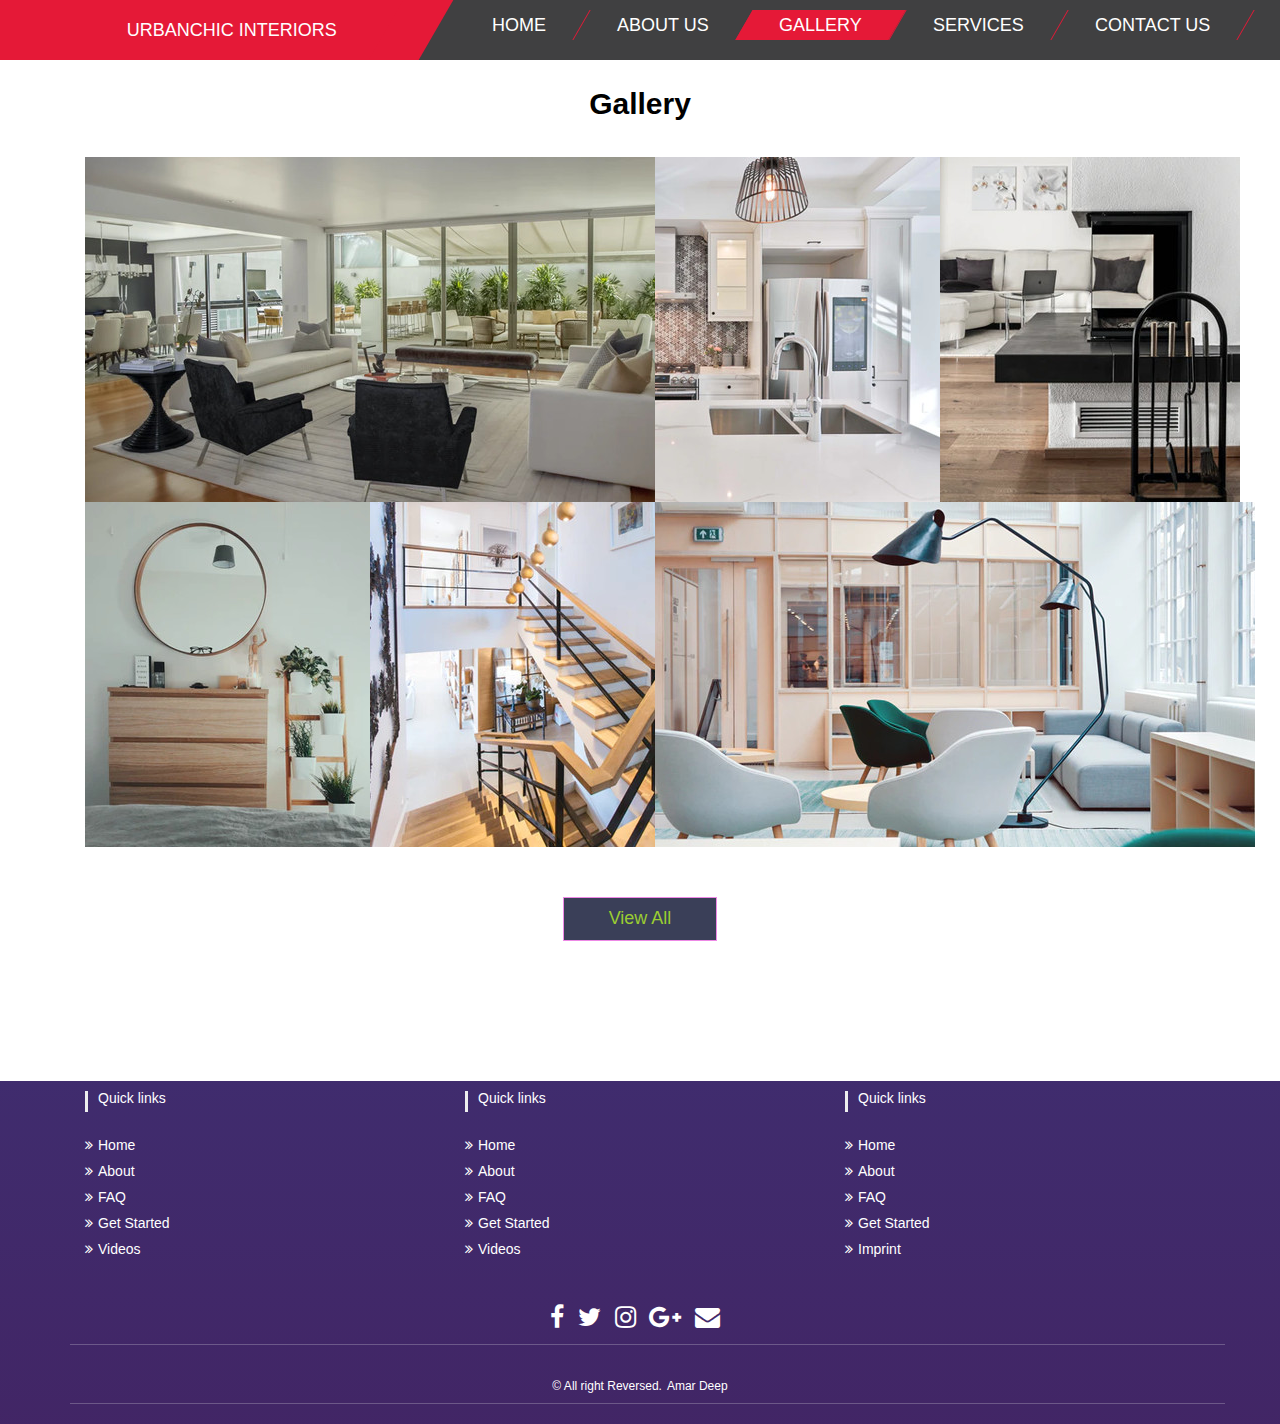
<file: gallery.html>
<!DOCTYPE html>
<html lang="en">

<head>
    <meta charset="UTF-8">
    <meta name="viewport" content="width=device-width, initial-scale=1.0">
    <link rel="stylesheet" href="nav.css">
    <link rel="stylesheet" href="style.css">
    <link rel="stylesheet" href="animation.css">
    <link rel="stylesheet" href="blogs.css">
    <link rel="stylesheet" href="test.css">
    <link rel="stylesheet" href="footr.css">
    <link rel="stylesheet" href="https://cdn.jsdelivr.net/npm/bootstrap@5.3.1/dist/css/bootstrap.min.css
    ">
    <link href="//maxcdn.bootstrapcdn.com/bootstrap/4.0.0/css/bootstrap.min.css" rel="stylesheet" id="bootstrap-css">
    <link rel="stylesheet" href="https://maxcdn.bootstrapcdn.com/font-awesome/4.7.0/css/font-awesome.min.css">
    <link rel="stylesheet" href="https://cdnjs.cloudflare.com/ajax/libs/font-awesome/4.7.0/css/font-awesome.min.css">
    <!-- <link rel="stylesheet" href="https://cdnjs.cloudflare.com/ajax/libs/animate.css/4.1.1/animate.min.css" /> -->
    <link rel="stylesheet" href="//maxcdn.bootstrapcdn.com/font-awesome/4.1.0/css/font-awesome.min.css">
    <link href="//netdna.bootstrapcdn.com/bootstrap/3.2.0/css/bootstrap.min.css" rel="stylesheet" id="bootstrap-css">


    <title>Project</title>
</head>

<body>
    <div class="rotate-bar">
        <div class="container-fluid p0">
            <div class="row">
                <div class="col-md-4">
                    <div class="title"><a href="index.html">UrbanChic Interiors</a></div>
                </div>
                <div class="col-md-8">
                    <div class="tab-menu">
                        <ul>
                            <li><a href="index.html"><span>Home</span></a></li>
                            <li><a href="about.html"><span>About us</span></a></li>
                            <li class="active"><a href="gallery.html"><span>Gallery</span></a></li>
                            <li><a href="service.html"><span>Services</span></a></li>
                            <li><a href="contact.html"><span>Contact Us</span></a></li>
                        </ul>
                    </div>
                </div>
            </div>
        </div>
    </div>





    <section class="gallery">
        <div class="container">
            <div class="row">
                <h2>Gallery</h2>
                <div class="col-md-6">
                    <div class="imgs">
                        <img src="images/g1.jpg" alt="">
                    </div>
                </div>
                <div class="col-md-3">
                    <div class="imgs">
                        <img src="images/g2.jpg" alt="">
                    </div>
                </div>

                <div class="col-md-3">
                    <div class="imgs">
                        <img src="images/g3.jpg" alt="">
                    </div>
                </div>
            </div>
            <div class="row">
                <div class="col-md-3">
                    <div class="imgs">
                        <img src="images/g4.jpg" alt="">
                    </div>
                </div>
                <div class="col-md-3">
                    <div class="imgs">
                        <img src="images/g5.jpg" alt="">
                    </div>
                </div>
                <div class="col-md-6">
                    <div class="imgs">
                        <img src="images/g6.jpg" alt="">
                    </div>
                </div>
            </div>
            <div class="row">
                <div class="col-md-12">
                    <div class="emg">
                        <!-- <div class="container-fluid margin">
                            <a href="https://www.behance.net/sakiran" target="_blank" class="themeBtn4">View All</a>
                        </div> -->
                        <div class="late_btn">
                            <a href="#">View All</a>
                        </div>
                    </div>
                </div>
            </div>
        </div>
    </section>














    <section id="footer" class="footar">
        <div class="container">
            <div class="row text-center text-xs-center text-sm-left text-md-left">
                <div class="col-xs-12 col-sm-4 col-md-4">
                    <h5>Quick links</h5>
                    <ul class="list-unstyled quick-links">
                        <li><a href="#"><i class="fa fa-angle-double-right"></i>Home</a></li>
                        <li><a href="#"><i class="fa fa-angle-double-right"></i>About</a></li>
                        <li><a href="#"><i class="fa fa-angle-double-right"></i>FAQ</a></li>
                        <li><a href="#"><i class="fa fa-angle-double-right"></i>Get
                                Started</a></li>
                        <li><a href="#"><i class="fa fa-angle-double-right"></i>Videos</a></li>
                    </ul>
                </div>
                <div class="col-xs-12 col-sm-4 col-md-4">
                    <h5>Quick links</h5>
                    <ul class="list-unstyled quick-links">
                        <li><a href="#"><i class="fa fa-angle-double-right"></i>Home</a></li>
                        <li><a href="#"><i class="fa fa-angle-double-right"></i>About</a></li>
                        <li><a href="#"><i class="fa fa-angle-double-right"></i>FAQ</a></li>
                        <li><a href="#"><i class="fa fa-angle-double-right"></i>Get
                                Started</a></li>
                        <li><a href="#"><i class="fa fa-angle-double-right"></i>Videos</a></li>
                    </ul>
                </div>
                <div class="col-xs-12 col-sm-4 col-md-4">
                    <h5>Quick links</h5>
                    <ul class="list-unstyled quick-links">
                        <li><a href="#"><i class="fa fa-angle-double-right"></i>Home</a></li>
                        <li><a href="#"><i class="fa fa-angle-double-right"></i>About</a></li>
                        <li><a href="#"><i class="fa fa-angle-double-right"></i>FAQ</a></li>
                        <li><a href="#"><i class="fa fa-angle-double-right"></i>Get
                                Started</a></li>
                        <li><a href="#" title="Design and developed by"><i
                                    class="fa fa-angle-double-right"></i>Imprint</a></li>
                    </ul>
                </div>
            </div>
            <div class="row">
                <div class="col-xs-12 col-sm-12 col-md-12 mt-2 mt-sm-5">
                    <ul class="list-unstyled list-inline social text-center">
                        <li class="list-inline-item"><a href="#"><i class="fa fa-facebook"></i></a></li>
                        <li class="list-inline-item"><a href="#"><i class="fa fa-twitter"></i></a></li>
                        <li class="list-inline-item"><a href="#"><i class="fa fa-instagram"></i></a></li>
                        <li class="list-inline-item"><a href="#"><i class="fa fa-google-plus"></i></a></li>
                        <li class="list-inline-item"><a href="#" target="_blank"><i class="fa fa-envelope"></i></a></li>
                    </ul>
                </div>
                <hr>
            </div>
            <div class="row">
                <div class="col-xs-12 col-sm-12 col-md-12 mt-2 mt-sm-2 text-center text-white">
                    <!-- <p><u><a href="https://www.nationaltransaction.com/">National Transaction Corporation</a></u> is
                        a Registered MSP/ISO of Elavon, Inc. Georgia [a wholly owned subsidiary of U.S. Bancorp,
                        Minneapolis, MN]</p> -->
                    <p class="h6">© All right Reversed.<a class="text-green ml-2" href="#" target="_blank">Amar Deep</a>
                    </p>
                </div>
                <hr>
            </div>
        </div>
    </section>
    <!-- ./Footer -->

    <script src="script.js"></script>
    <script src="https://cdn.jsdelivr.net/npm/bootstrap@5.3.1/dist/js/bootstrap.bundle.min.js
    "></script>
    <script src="//code.jquery.com/jquery-1.11.1.min.js"></script>
    <script src="//netdna.bootstrapcdn.com/bootstrap/3.2.0/js/bootstrap.min.js"></script>
</body>

</html>
</file>
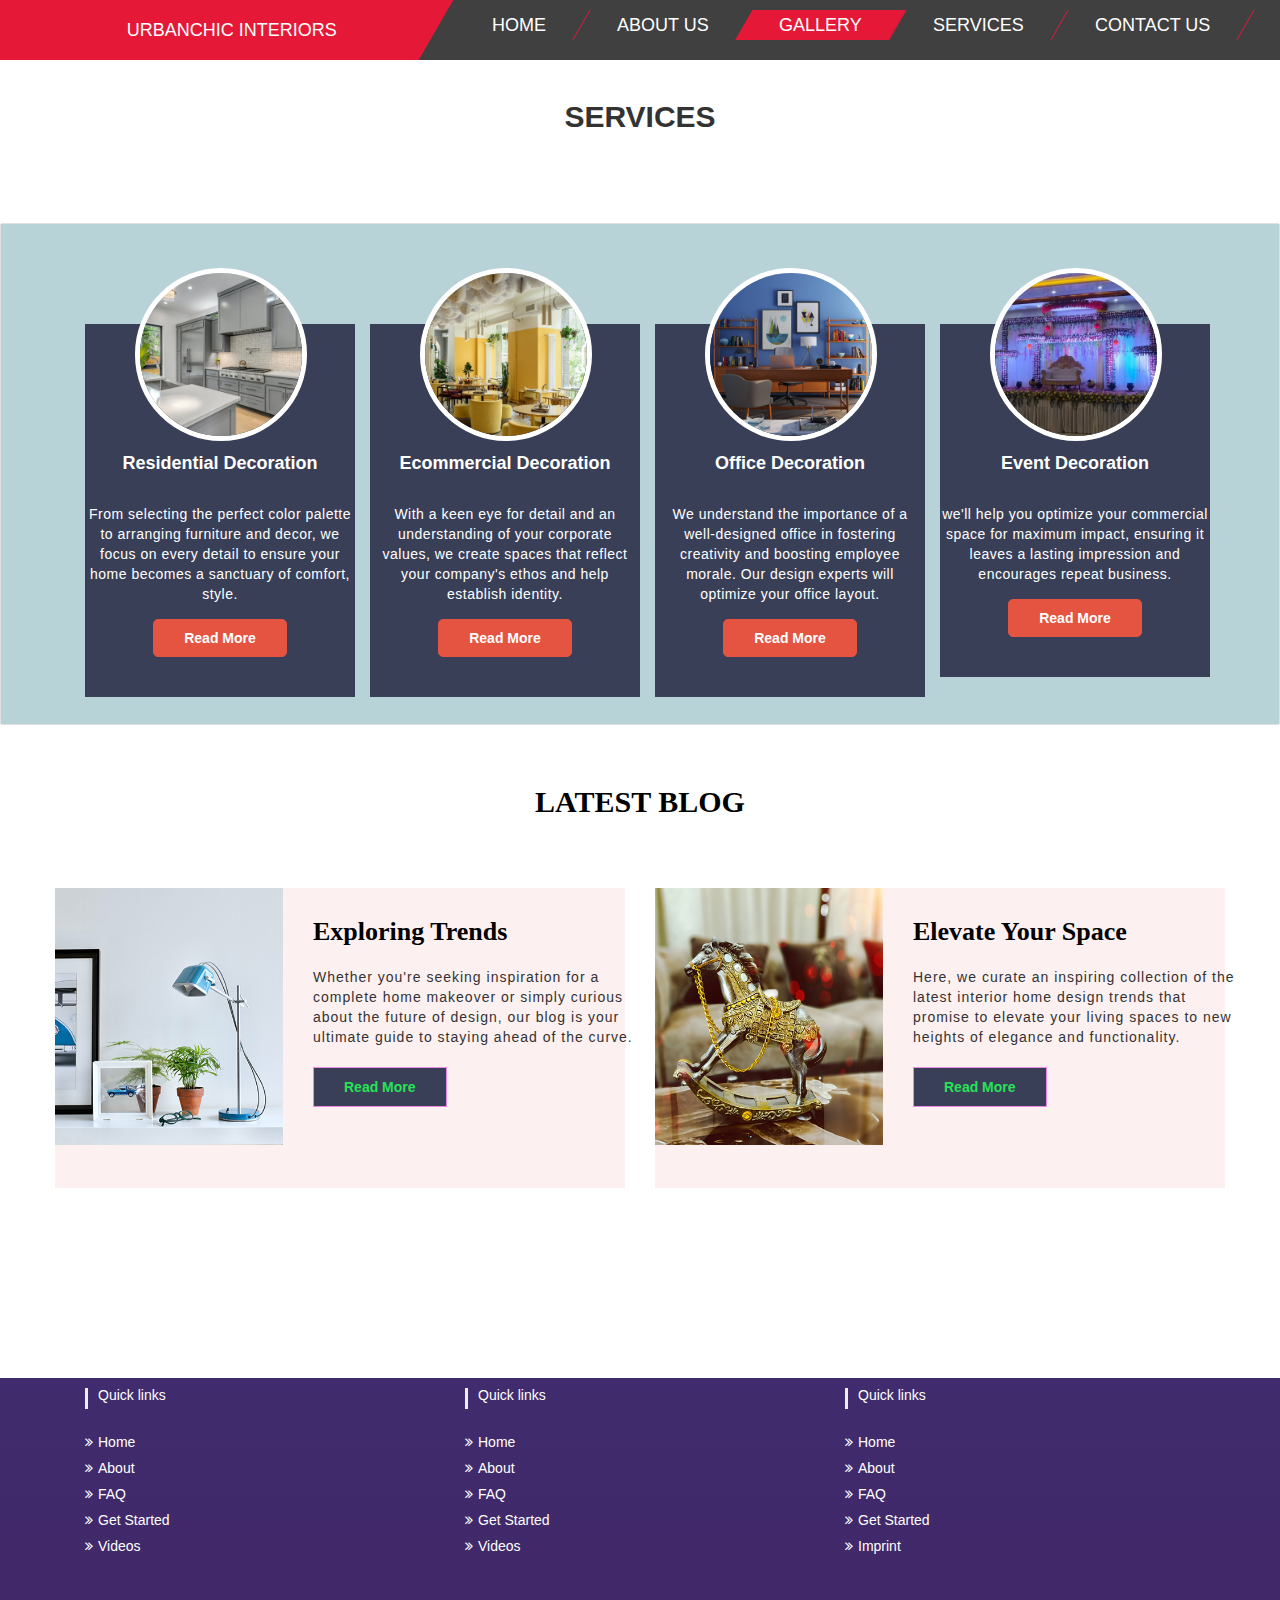
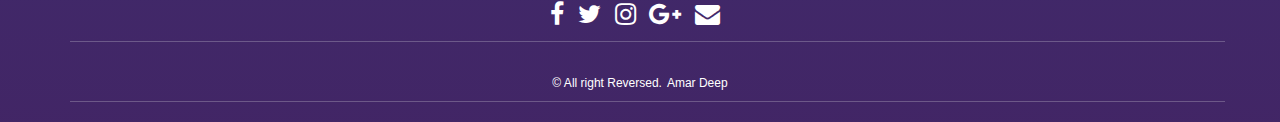
<file: service.html>
<!DOCTYPE html>
<html lang="en">

<head>
    <meta charset="UTF-8">
    <meta name="viewport" content="width=device-width, initial-scale=1.0">
    <link rel="stylesheet" href="nav.css">
    <link rel="stylesheet" href="style.css">
    <link rel="stylesheet" href="animation.css">
    <link rel="stylesheet" href="blogs.css">
    <link rel="stylesheet" href="test.css">
    <link rel="stylesheet" href="footr.css">
    <link rel="stylesheet" href="https://cdn.jsdelivr.net/npm/bootstrap@5.3.1/dist/css/bootstrap.min.css
    ">
    <link href="//maxcdn.bootstrapcdn.com/bootstrap/4.0.0/css/bootstrap.min.css" rel="stylesheet" id="bootstrap-css">
    <link rel="stylesheet" href="https://maxcdn.bootstrapcdn.com/font-awesome/4.7.0/css/font-awesome.min.css">
    <link rel="stylesheet" href="https://cdnjs.cloudflare.com/ajax/libs/font-awesome/4.7.0/css/font-awesome.min.css">
    <!-- <link rel="stylesheet" href="https://cdnjs.cloudflare.com/ajax/libs/animate.css/4.1.1/animate.min.css" /> -->
    <link rel="stylesheet" href="//maxcdn.bootstrapcdn.com/font-awesome/4.1.0/css/font-awesome.min.css">
    <link href="//netdna.bootstrapcdn.com/bootstrap/3.2.0/css/bootstrap.min.css" rel="stylesheet" id="bootstrap-css">


    <title>Project</title>
</head>

<body>
    <div class="rotate-bar">
        <div class="container-fluid p0">
            <div class="row">
                <div class="col-md-4">
                    <div class="title"><a href="index.html">UrbanChic Interiors</a></div>
                </div>
                <div class="col-md-8">
                    <div class="tab-menu">
                        <ul>
                            <li><a href="index.html"><span>Home</span></a></li>
                            <li><a href="about.html"><span>About us</span></a></li>
                            <li class="active"><a href="gallery.html"><span>Gallery</span></a></li>
                            <li><a href="service.html"><span>Services</span></a></li>
                            <li><a href="contact.html"><span>Contact Us</span></a></li>
                        </ul>
                    </div>
                </div>
            </div>
        </div>
    </div>






    <div class="pad">
        <h2 class="srvcs">services</h2>

        <section class="card">
            <div class="home-doctors  clearfix">
                <div class="container">
                    <div class="row">
                        <!-- entry1 -->
                        <div class="col-lg-3 col-md-3 col-sm-6  text-center doc-item">
                            <div class="common-doctor animated fadeInUp clearfix ae-animation-fadeInUp">

                                <ul class="list-inline social-lists animate">
                                    <li><a href="#"><i class="fa fa-skype"></i></a></li>
                                    <li><a href="#"><i class="fa fa-skype"></i></a></li>
                                    <li><a href="#"><i class="fa fa-twitter"></i></a></li>
                                    <li><a href="#"><i class="fa fa-facebook"></i></a></li>
                                </ul>

                                <figure>
                                    <img width="100%" height="100%" src="images/s1.jpg"
                                        class="doc-img animate attachment-gallery-post-single wp-post-image"
                                        alt="doctor-2">
                                </figure>

                                <div class="text-content">
                                    <h5>Residential Decoration</h5> <br>
                                    <!-- <div class="for-border"></div> -->
                                    <p> From selecting the perfect color palette to arranging furniture and decor, we
                                        focus on every detail to ensure your home becomes a sanctuary of comfort, style.
                                    </p>
                                    <button class="btn"><a href="#"><b>Read More</b></a></button>
                                </div>
                            </div>
                        </div>
                        <!-- entry2 -->
                        <div class="col-lg-3 col-md-3 col-sm-6  text-center doc-item">
                            <div class="common-doctor animated fadeInUp clearfix ae-animation-fadeInUp">

                                <ul class="list-inline social-lists animate">
                                    <li><a href="#"><i class="fa fa-skype"></i></a></li>
                                    <li><a href="#"><i class="fa fa-skype"></i></a></li>
                                    <li><a href="#"><i class="fa fa-twitter"></i></a></li>
                                    <li><a href="#"><i class="fa fa-facebook"></i></a></li>
                                </ul>
                                <figure>
                                    <img width="670" height="500" src="images/s2.jpg"
                                        class="doc-img animate attachment-gallery-post-single wp-post-image"
                                        alt="doctor-2">
                                </figure>

                                <div class="text-content">
                                    <h5>Ecommercial Decoration</h5> <br>
                                    <!-- <div class="for-border"></div> -->
                                    <p> With a keen eye for detail and an understanding of your corporate values, we
                                        create spaces that reflect your company's ethos and help establish identity.</p>
                                    <button class="btn"><a href="#"><b>Read More</b></a></button>
                                </div>

                            </div>
                        </div>
                        <!-- entry3 -->
                        <div class="col-lg-3 col-md-3 col-sm-6  text-center doc-item">
                            <div class="common-doctor animated fadeInUp clearfix ae-animation-fadeInUp">

                                <ul class="list-inline social-lists animate">
                                    <li><a href="#"><i class="fa fa-skype"></i></a></li>
                                    <li><a href="#"><i class="fa fa-skype"></i></a></li>
                                    <li><a href="#"><i class="fa fa-twitter"></i></a></li>
                                    <li><a href="#"><i class="fa fa-facebook"></i></a></li>
                                </ul>

                                <figure>
                                    <img width="670" height="500" src="images/s3.jpg"
                                        class="doc-img animate attachment-gallery-post-single wp-post-image"
                                        alt="doctor-2">
                                </figure>

                                <div class="text-content">
                                    <h5>Office Decoration</h5> <br>
                                    <!-- <div class="for-border"></div> -->
                                    <p> We understand the importance of a well-designed office in fostering creativity
                                        and boosting employee morale. Our design experts will optimize your office
                                        layout.</p>
                                    <button class="btn"><a href="#"><b>Read More</b></a></button>
                                </div>

                            </div>
                        </div>
                        <!-- entry4 -->
                        <div class="col-lg-3 col-md-3 col-sm-6  text-center doc-item">
                            <div class="common-doctor animated fadeInUp clearfix ae-animation-fadeInUp">

                                <ul class="list-inline social-lists animate">
                                    <li><a href="#"><i class="fa fa-skype"></i></a></li>
                                    <li><a href="#"><i class="fa fa-skype"></i></a></li>
                                    <li><a href="#"><i class="fa fa-twitter"></i></a></li>
                                    <li><a href="#"><i class="fa fa-facebook"></i></a></li>
                                </ul>

                                <figure>
                                    <img width="670" height="500" src="images/cp5.webp"
                                        class="doc-img animate attachment-gallery-post-single wp-post-image"
                                        alt="doctor-2">
                                </figure>

                                <div class="text-content">
                                    <h5>Event Decoration</h5> <br>
                                    <!-- <div class="for-border"></div> -->
                                    <p> we'll help you optimize your commercial space for maximum impact, ensuring it
                                        leaves a lasting impression and encourages repeat business.</p>
                                    <button class="btn"><a href="#"><b>Read More</b></a></button>
                                </div>
                            </div>
                        </div>
                        <!-- // -->
                        <div class="visible-sm clearfix margin-gap"></div>
                    </div>

                </div>

            </div>
            <!-- //The Team -->
        </section>
    </div>

    <section class="blog">
        <div class="container-fluid">
            <div class="row">
                <div class="col-md-12">
                    <h2>LATEST BLOG</h2>
                </div>
            </div>
            <div class="late_bg">
                <div class="row">
                    <div class="col-md-6">
                        <div class="late_dis">
                            <div class="late_img">
                                <img src="images/b1.jpg" width="100%" alt="">
                            </div>
                            <div class="late_text">
                                <h1>Exploring Trends</h1> <br>
                                <p> Whether you're seeking inspiration for a complete home makeover or simply curious
                                    about the future of design, our blog is your ultimate guide to staying ahead of the
                                    curve.</p> <br>
                                <div class="late_btn">
                                    <a href="#"><b>Read More</b></a>
                                </div>
                            </div>
                        </div>
                    </div>
                    <div class="col-md-6">
                        <div class="late_dis">
                            <div class="late_img">
                                <img src="images/b2.jpg" width="100%" alt="">
                            </div>
                            <div class="late_text">
                                <h1>Elevate Your Space </h1> <br>
                                <p>Here, we curate an inspiring collection of the latest interior home design trends
                                    that promise to elevate your living spaces to new heights of elegance and
                                    functionality. </p> <br>
                                <div class="late_btn">
                                    <a href="#"><b>Read More</b></a>
                                </div>
                            </div>
                        </div>
                    </div>
                </div>
            </div>
        </div>
    </section>













    <section id="footer" class="footar">
        <div class="container">
            <div class="row text-center text-xs-center text-sm-left text-md-left">
                <div class="col-xs-12 col-sm-4 col-md-4">
                    <h5>Quick links</h5>
                    <ul class="list-unstyled quick-links">
                        <li><a href="#"><i class="fa fa-angle-double-right"></i>Home</a></li>
                        <li><a href="#"><i class="fa fa-angle-double-right"></i>About</a></li>
                        <li><a href="#"><i class="fa fa-angle-double-right"></i>FAQ</a></li>
                        <li><a href="#"><i class="fa fa-angle-double-right"></i>Get
                                Started</a></li>
                        <li><a href="#"><i class="fa fa-angle-double-right"></i>Videos</a></li>
                    </ul>
                </div>
                <div class="col-xs-12 col-sm-4 col-md-4">
                    <h5>Quick links</h5>
                    <ul class="list-unstyled quick-links">
                        <li><a href="#"><i class="fa fa-angle-double-right"></i>Home</a></li>
                        <li><a href="#"><i class="fa fa-angle-double-right"></i>About</a></li>
                        <li><a href="#"><i class="fa fa-angle-double-right"></i>FAQ</a></li>
                        <li><a href="#"><i class="fa fa-angle-double-right"></i>Get
                                Started</a></li>
                        <li><a href="#"><i class="fa fa-angle-double-right"></i>Videos</a></li>
                    </ul>
                </div>
                <div class="col-xs-12 col-sm-4 col-md-4">
                    <h5>Quick links</h5>
                    <ul class="list-unstyled quick-links">
                        <li><a href="#"><i class="fa fa-angle-double-right"></i>Home</a></li>
                        <li><a href="#"><i class="fa fa-angle-double-right"></i>About</a></li>
                        <li><a href="#"><i class="fa fa-angle-double-right"></i>FAQ</a></li>
                        <li><a href="#"><i class="fa fa-angle-double-right"></i>Get
                                Started</a></li>
                        <li><a href="#" title="Design and developed by"><i
                                    class="fa fa-angle-double-right"></i>Imprint</a></li>
                    </ul>
                </div>
            </div>
            <div class="row">
                <div class="col-xs-12 col-sm-12 col-md-12 mt-2 mt-sm-5">
                    <ul class="list-unstyled list-inline social text-center">
                        <li class="list-inline-item"><a href="#"><i class="fa fa-facebook"></i></a></li>
                        <li class="list-inline-item"><a href="#"><i class="fa fa-twitter"></i></a></li>
                        <li class="list-inline-item"><a href="#"><i class="fa fa-instagram"></i></a></li>
                        <li class="list-inline-item"><a href="#"><i class="fa fa-google-plus"></i></a></li>
                        <li class="list-inline-item"><a href="#" target="_blank"><i class="fa fa-envelope"></i></a></li>
                    </ul>
                </div>
                <hr>
            </div>
            <div class="row">
                <div class="col-xs-12 col-sm-12 col-md-12 mt-2 mt-sm-2 text-center text-white">
                    <!-- <p><u><a href="https://www.nationaltransaction.com/">National Transaction Corporation</a></u> is
                        a Registered MSP/ISO of Elavon, Inc. Georgia [a wholly owned subsidiary of U.S. Bancorp,
                        Minneapolis, MN]</p> -->
                    <p class="h6">© All right Reversed.<a class="text-green ml-2" href="#" target="_blank">Amar Deep</a>
                    </p>
                </div>
                <hr>
            </div>
        </div>
    </section>
    <!-- ./Footer -->

    <script src="script.js"></script>
    <script src="https://cdn.jsdelivr.net/npm/bootstrap@5.3.1/dist/js/bootstrap.bundle.min.js
    "></script>
    <script src="//code.jquery.com/jquery-1.11.1.min.js"></script>
    <script src="//netdna.bootstrapcdn.com/bootstrap/3.2.0/js/bootstrap.min.js"></script>
</body>

</html>
</file>
<file: nav.css>
.p0 {
    padding: 0 !important;
}

ul,
ol,
li {
    margin: 0;
    padding: 0;
    list-style: none;
}

a,
a:hover,
a:focus {
    display: inline-block;
    outline: none;
    text-decoration: none;
}

.rotate-bar {
    background: #404041;
    height: 60px;
    overflow: hidden;
    position: fixed;
    width: 100%;
    top: 0;
    z-index: 500;
}

.title {
    background: #e51937 none repeat scroll 0 0;
    color: #ffffff;
    font-size: 18px;
    font-weight: normal;
    line-height: 60px;
    padding-right: 35px;
    position: relative;
    text-align: right;
    text-transform: uppercase;
}

.title a {
    color: #ffffff;
    font-size: 18px;
    font-weight: normal;
    line-height: 60px;
    padding-right: 35px;
    position: relative;
    text-align: right;
    text-transform: uppercase;
}

.rotate-bar .title a:hover {
    color: hsla(0, 85%, 8%, 0.919) !important;
    text-decoration: none;
}

.title::after {
    background: #e51937;
    bottom: 0;
    content: "";
    display: block;
    height: 60px;
    position: absolute;
    right: -29px;
    top: 0;
    width: 50px;
    transform: skew(-30deg);
}

.tab-menu {
    position: relative;
}

.tab-menu ul li {
    float: left;
    border-right: 1px solid #e51937;
    transform: skew(-30deg);
}

.tab-menu ul li a {
    color: #ffffff;
    display: block;
    font-size: 18px;
    font-weight: normal;
    line-height: 30px;
    padding: 0 35px;
    text-transform: uppercase;
    -webkit-transition: all 700ms ease;
    -moz-transition: all 700ms ease;
    -ms-transition: all 700ms ease;
    -o-transition: all 700ms ease;
    transition: all 700ms ease;
    text-decoration: none;
}

.tab-menu ul li a:hover,
.tab-menu ul li.active a {
    background: #e51937;
}

.tab-menu ul li a span {
    transform: skew(30deg);
    display: block;
}
</file>
<file: style.css>
* {
    font-family: 'Cormorant Garamond', serif;
    font-family: 'Poppins', sans-serif;
    font-family: 'Roboto Condensed', sans-serif;
}

/* @keyframes fadeInDown {
    from {
        opacity: 0;
        transform: translateY(-20px);
    }

    to {
        opacity: 1;
        transform: translateY(0);
    }
} */

.about {
    padding: 70px;
    animation: fadeInDown 3s ease-in-out;
}

.abt {
    padding: 30px 20px;
    animation: fadeInDown 2s 2s ease-in-out;
}

@keyframes fadeInDown {
    from {
        opacity: 0;
        transform: translateY(-20px);
    }

    to {
        opacity: 1;
        transform: translateY(0);
    }
}

.about.animated {
    animation: fadeInDown 1s ease-in-out;
}

.abt.animated {
    animation: fadeInDown 1s 0.5s ease-in-out;
}

.abt h1 {
    color: black;
    font-size: 38px;
    font-weight: bold;
    font-family: 'Courier New', Courier, monospace;
}

.abt p {
    font-family: Arial, Helvetica, sans-serif;
    letter-spacing: 1px;
    align-items: center;
    font-size: 19px;
    color: black;
    padding: 10px 0;
}

#more {
    display: none;
}

#more:target {
    display: block;
}

.gallery h2 {
    text-align: center;
    padding: 27px 0;
    color: black;
    font-weight: bold;
}

.gallery .imgs img {
    transition: transform 0.3s;
}

.gallery .imgs:hover img {
    transform: scale(1.3);
}

.emg {
    padding: 50px 0;
    text-align: center;
}

.banner img {
    height: 85vh;
}

.banner {
    padding-top: 60px;
}

.emg .late_btn {
    font-size: 18px;
    padding: 8px 45px;
    text-decoration: none;
    display: inline-block;
    background-color: #3a3f58;
    border: 1px solid #ee89e6;
}

.emg .late_btn a {
    color: yellowgreen;
}

.emg .late_btn:hover {
    background-color: transparent;
    color: white;
}

.emg .late_btn a:hover {
    color: black;
    text-decoration: none;
}

.about {
    padding-top: 100px;
}

.gallery {
    padding-top: 60px;
}

.form_s {
    padding-top: 100px;
}
</file>
<file: blogs.css>
.blog {
    padding: 40px;
    font-family: Poppins, sans-serif;
}

.blog h2 {
    text-align: center;
    color: black;
    font-weight: bold;
    font-family: 'Times New Roman', Times, serif;
}

.late_dis {
    position: relative;
}

.late_img {
    position: absolute;
    width: 40%;
}

.late_text {
    position: absolute;
    width: 60%;
    right: -20px;
    top: 30px;
}

.late_text h1 {
    color: black;
    font-weight: bold;
    font-family: 'Times New Roman', Times, serif;
    font-size: 26px;
    margin: 0 10px;
}

.late_text p {
    justify-content: center;
    align-items: center;
    font-family: Arial, Helvetica, sans-serif;
    letter-spacing: 1px;
    margin: 0 10px;
}

.late_dis {
    background-color: rgba(250, 210, 210, 0.329);
    min-height: 300px;
}

.late_btn {
    display: inline-block;
    padding: 9px 30px;
    background-color: #3a3f58;
    color: #fff;
    border: 1px solid #ee89e6;
    margin: 0 10px;
    /* -webkit-transition: all .2s; */
    transition: all .2s;
}

.late_btn a {
    color: rgba(35, 243, 87, 0.932);
}

.late_btn:hover {
    background-color: transparent;
    color: rgb(32, 3, 3);
}

.late_btn a:hover {
    color: black;
}

.late_bg {
    padding: 60px 0;
}

@keyframes zoomOutDown {
    0% {
        opacity: 1;
        transform: scale(1) translateY(0);
    }

    50% {
        opacity: 0;
        transform: scale(0.475) translateY(60px);
    }

    100% {
        opacity: 0;
        transform: scale(0.1) translateY(-1000px);
    }
}

.late_dis.animated {
    animation: zoomOutDown 1s ease-in-out;
}
</file>
<file: test.css>
.form_s {
    margin: 0;
    color: #edf3ff;
    background: #c8c8c8;
    /* background: url(https://hdqwalls.com/download/material-design-4k-2048x1152.jpg) fixed; */
    background: rgba(237, 235, 247, 0.5);
    background-size: cover;
    font: 600 16px/18px 'Open Sans', sans-serif;
    font-family: 'Cormorant Garamond', serif;
    font-family: 'Poppins', sans-serif;
    font-family: 'Roboto Condensed', sans-serif;
    /* padding: 50px; */
}

:after,
:before {
    box-sizing: border-box
}

.clearfix:after,
.clearfix:before {
    content: '';
    display: table
}

.clearfix:after {
    clear: both;
    display: block
}

a {
    color: inherit;
    text-decoration: none
}

.login-wrap {
    width: 100%;
    margin: auto;
    max-width: 510px;
    min-height: 510px;
    position: relative;
    /* background: url(https://maxcdn.icons8.com/app/uploads/2016/03/material-1-1000x563.jpg) no-repeat center; */
    background-size: cover;
    box-shadow: 0 12px 15px 0 rgba(0, 0, 0, .74), 0 17px 50px 0 rgba(155, 64, 64, 0.19);
    background-color: rgba(72, 26, 197, 0.6);
}

.login-html {
    width: 100%;
    height: 100%;
    position: absolute;
    padding: 90px 70px 50px 70px;
    background: rgba(0, 0, 0, 0.5);
}

.login-html .sign-in-htm,
.login-html .for-pwd-htm {
    top: 0;
    left: 0;
    right: 0;
    bottom: 0;
    position: absolute;
    -webkit-transform: rotateY(180deg);
    transform: rotateY(180deg);
    -webkit-backface-visibility: hidden;
    backface-visibility: hidden;
    -webkit-transition: all .4s linear;
    transition: all .4s linear;
}

.login-html .sign-in,
.login-html .for-pwd,
.login-form .group .check {
    display: none;
}

.login-html .tab,
.login-form .group .label,
.login-form .group .button {
    text-transform: uppercase;
}

.login-html .tab {
    font-size: 22px;
    margin-right: 15px;
    padding-bottom: 5px;
    margin: 0 15px 10px 0;
    display: inline-block;
    border-bottom: 2px solid transparent;
}

.login-html .sign-in:checked+.tab,
.login-html .for-pwd:checked+.tab {
    color: #fff;
    border-color: #1161ee;
}

.sign-in-htm .group .label {
    color: white !important;

}

.login-form {
    min-height: 345px;
    position: relative;
    -webkit-perspective: 1000px;
    perspective: 1000px;
    -webkit-transform-style: preserve-3d;
    transform-style: preserve-3d;
}

.login-form .group {
    margin-bottom: 15px;
}

.login-form .group .label,
.login-form .group .input,
.login-form .group .button {
    width: 100%;
    color: #fff;
    display: block;
}

.login-form .group .input,
.login-form .group .button {
    border: none;
    padding: 15px 20px;
    border-radius: 25px;
    background: rgba(255, 255, 255, .1);
}

.login-form .group input[data-type="password"] {
    text-security: circle;
    -webkit-text-security: circle;
}

.login-form .group .label {
    color: #aaa;
    font-size: 12px;
}

.login-form .group .button {
    background: #1161ee;
}

.login-form .group label .icon {
    width: 15px;
    height: 15px;
    border-radius: 2px;
    position: relative;
    display: inline-block;
    background: rgba(255, 255, 255, .1);
}

.login-form .group label .icon:before,
.login-form .group label .icon:after {
    content: '';
    width: 10px;
    height: 2px;
    background: #fff;
    position: absolute;
    -webkit-transition: all .2s ease-in-out 0s;
    transition: all .2s ease-in-out 0s;
}

.login-form .group label .icon:before {
    left: 3px;
    width: 5px;
    bottom: 6px;
    -webkit-transform: scale(0) rotate(0);
    transform: scale(0) rotate(0);
}

.login-form .group label .icon:after {
    top: 6px;
    right: 0;
    -webkit-transform: scale(0) rotate(0);
    transform: scale(0) rotate(0);
}

.login-form .group .check:checked+label {
    color: #fff;
}

.login-form .group .check:checked+label .icon {
    background: #1161ee;
}

.login-form .group .check:checked+label .icon:before {
    -webkit-transform: scale(1) rotate(45deg);
    transform: scale(1) rotate(45deg);
}

.login-form .group .check:checked+label .icon:after {
    -webkit-transform: scale(1) rotate(-45deg);
    transform: scale(1) rotate(-45deg);
}

.login-html .sign-in:checked+.tab+.for-pwd+.tab+.login-form .sign-in-htm {
    -webkit-transform: rotate(0);
    transform: rotate(0);
}

.login-html .for-pwd:checked+.tab+.login-form .for-pwd-htm {
    -webkit-transform: rotate(0);
    transform: rotate(0);
}

.hr {
    height: 2px;
    margin: 60px 0 50px 0;
    background: rgba(255, 255, 255, .2);
}

.foot-lnk {
    text-align: center;
}

.form_cont {
    margin: 80px 80px -40px 0;
}

.form_cont h1 {
    font-size: 28px;
    color: black;
    font-weight: bold;
    letter-spacing: 1px;
    padding: 6px 0;
}

.form_cont p {
    padding: 6px 0;
    text-align: justify;
    margin-right: 50px;
    color: rgba(68, 19, 19, 0.744);
    font-size: 17px;
    letter-spacing: 1px;
    line-height: 23px;
    font-weight: lighter;
}

.form_cont .place {
    display: inline-block;
    padding: 14px 150px;
    background-color: hsla(256, 87%, 15%, 0.225);
    border: 2px solid rgba(17, 16, 17, 0.144);
}

.form_cont .form_txt {
    border: 2px solid white;
}

.form_cont input::placeholder {
    color: rgba(23, 17, 18, 0.68);
}

.form_cont .late_btn {
    color: rgb(231, 220, 220);
    padding: 14px 40px;
    background-color: hsla(256, 87%, 15%, 0.725);

}

.form_cont .late_btn:hover {
    background-color: transparent;
    color: rgba(144, 79, 230, 0.726);
}

.form_cont .form_txt {
    color: black;
}

.group .late_btn {
    color: rgb(231, 220, 220);
    padding: 14px 100px;
    margin-left: 24px;
    border-radius: 30px;
    background-color: hsla(256, 87%, 15%, 0.725);

}

.group .late_btn:hover {
    background-color: transparent;
}
</file>
<file: footr.css>
.footar {
    margin-top: 90px;

}

section .section-title {
    text-align: center;
    color: #007b5e;
    margin-bottom: 50px;
    text-transform: uppercase;
}

#footer {
    background: linear-gradient(rgba(43, 21, 94, 0.9), rgba(45, 14, 85, 0.9));

}

#footer h5 {
    padding-left: 10px;
    border-left: 3px solid #eeeeee;
    padding-bottom: 6px;
    margin-bottom: 20px;
    color: #ffffff;
}

#footer a {
    color: #ffffff;
    text-decoration: none !important;
    background-color: transparent;
    -webkit-text-decoration-skip: objects;
}

#footer ul.social li {
    padding: 3px 0;
}

#footer ul.social li a i {
    margin-right: 5px;
    font-size: 25px;
    -webkit-transition: .5s all ease;
    -moz-transition: .5s all ease;
    transition: .5s all ease;
}

#footer ul.social li:hover a i {
    font-size: 30px;
    margin-top: -10px;
}

#footer ul.social li a,
#footer ul.quick-links li a {
    color: #ffffff;
}

#footer ul.social li a:hover {
    color: #eeeeee;
}

#footer ul.quick-links li {
    padding: 3px 0;
    -webkit-transition: .5s all ease;
    -moz-transition: .5s all ease;
    transition: .5s all ease;
}

#footer ul.quick-links li:hover {
    padding: 3px 0;
    margin-left: 5px;
    font-weight: 700;
}

#footer ul.quick-links li a i {
    margin-right: 5px;
}

#footer ul.quick-links li:hover a i {
    font-weight: 700;
}

@media (max-width:767px) {
    #footer h5 {
        padding-left: 0;
        border-left: transparent;
        padding-bottom: 0px;
        margin-bottom: 10px;
    }
}
</file>
<file: animation.css>
.card {
    font-family: 'Cormorant Garamond', serif;
    font-family: 'Poppins', sans-serif;
    font-family: 'Roboto Condensed', sans-serif;
}

.animate {
    -webkit-transition: all 0.3s ease-in-out;
    -moz-transition: all 0.3s ease-in-out;
    -o-transition: all 0.3s ease-in-out;
    -ms-transition: all 0.3s ease-in-out;
    transition: all 0.3s ease-in-out;
}

/*=============== Home-team ===============*/

.home-doctors {
    text-align: center;
    padding: 100px 0 80px;
    background: #b7d3d8;
    overflow: hidden;
    min-height: 500px;
}

.home-doctors h2 {
    font-weight: normal;
}

.home-doctors .common-doctor {
    background-color: #fff;
}

.home-doctors .common-doctor figure {
    /* overflow: hidden; */
    width: 80%;
    height: 100px;
}

.home-doctors img {
    width: 80%;
    height: auto;
    margin-top: -4em;
    margin-right: -4em;
    border-radius: 50%;
    border: 5px solid white;
}

.home-doctors .common-doctor h5 {
    /* margin: 0 0 7px; */
    font-size: 18px;
    font-weight: 700;
    color: white;
}

.home-doctors .common-doctor .btn {
    display: inline-block;
    padding: 8px 30px;
    background-color: #e45441;
    color: #fff;
    border-radius: 5px;
    border: 1px solid #e45441;
    -webkit-transition: all .2s;
    transition: all .2s;
}

.home-doctors .common-doctor .btn a {
    color: white;
}

.home-doctors .common-doctor .btn:hover {
    background-color: transparent;
    color: white;
}

.home-doctors .common-doctor .for-border {
    margin-bottom: 20px;
}

.home-doctors .common-doctor .text-content {
    padding: 30px 2px;
    position: relative;
    top: -10px;
}

.home-doctors .common-doctor .text-content p {
    color: white;
    padding-bottom: 5px;
    font-family: Verdana, Geneva, Tahoma, sans-serif;
    letter-spacing: .5px;
}

.home-doctors .common-doctor {
    position: absolute;
    background-color: #3a3f58;
}

.home-doctors.doctors-var-two {
    text-align: left;
    background-color: #fff;
}

.home-doctors.doctors-var-two .slogan-section {
    text-align: left;
}

.home-doctors.doctors-var-two .common-doctor {
    background-color: transparent;
}

.home-doctors.doctors-var-two .common-doctor .for-border {
    display: none;
}

.home-doctors.doctors-var-two .common-doctor .text-content {
    padding: 20px 0 20px;
}

.home-doctors.doctors-var-two .text-center {
    text-align: left;
}

.slogan-section {
    margin-bottom: 50px;
    text-align: center;
}

.home-doctors .common-doctor .for-border {
    margin-bottom: 20px;
}

.for-border {
    height: 11px;
    width: 100%;
    background: transparent url(http://omarhabash.com/nova/wp-content/uploads/2014/08/feature-border.png) center center no-repeat;
    border: none;
}

/* .home-doctors .common-doctor h5 small {
    color: #008fd5;
    font-weight: bold;
    font-size: 0.8em;
    font-style: italic;
} */

.home-doctors .common-doctor ul {
    position: absolute;
    top: 50%;
    left: 0;
    width: 100%;
    margin-top: -28px;
    text-align: center;
    margin-top: 10em;
    opacity: 0;
    z-index: 1;
}

.home-doctors .common-doctor li a {
    background: #008fd5;
    color: white;
    padding: 0.75em;
    border: 5px solid rgba(255, 255, 255, 0.33);
}


.doc-img {
    /* Webkit for Chrome and Safari */
    -webkit-transform: scale(1, 1); // This is the scale for the normal size of the image.
    -webkit-transition-duration: 500ms;
    -webkit-transition-timing-function: ease-out;

    /* Webkit for Mozila Firefox */
    -moz-transform: scale(1, 1);
    -moz-transition-duration: 500ms;
    -moz-transition-timing-function: ease-out;

    /* Webkit for IE( Version: 11, 10 ) */
    -ms-transform: scale(1, 1);
    -ms-transition-duration: 500ms;
    -ms-transition-timing-function: ease-out;
}

.doc-item:hover .doc-img {
    /* Webkit for Chrome and Safari */
    -webkit-transform: scale(1.2, 1.2); // This is the enlarged size scale of the image.
    -webkit-transition-duration: 500ms;
    -webkit-transition-timing-function: ease-out;

    /* Webkit for Mozila Firefox */
    -moz-transform: scale(1.2, 1.2);
    -moz-transition-duration: 500ms;
    -moz-transition-timing-function: ease-out;

    /* Webkit for IE( Version: 11, 10 ) */
    -ms-transform: scale(1.20, 1.20);
    -ms-transition-duration: 500ms;
    -ms-transition-timing-function: ease-out;

    opacity: 0.7;
}

.doc-item:hover .social-lists {
    margin-top: -2em;
    opacity: 1;
}

.srvcs {
    text-align: center;
    padding: 80px;
    text-transform: uppercase;
    font-weight: bold;
}
</file>
